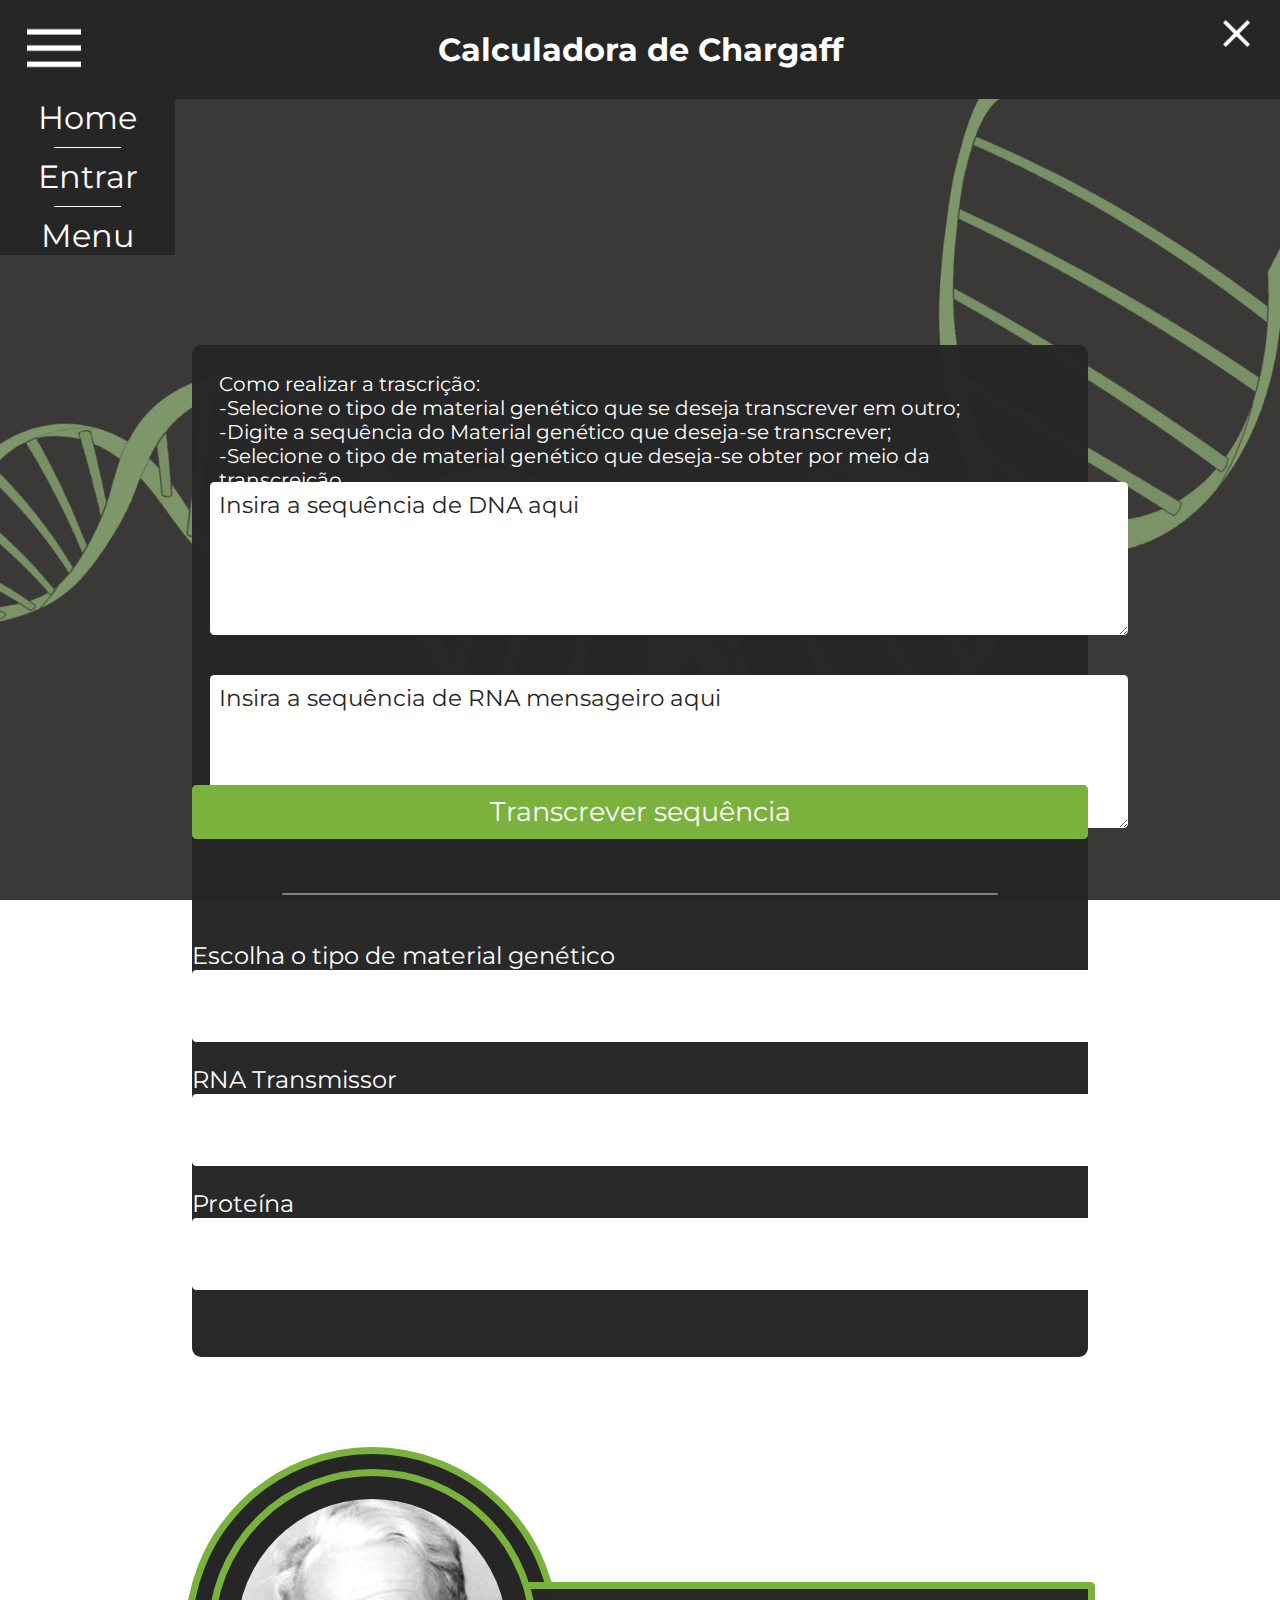
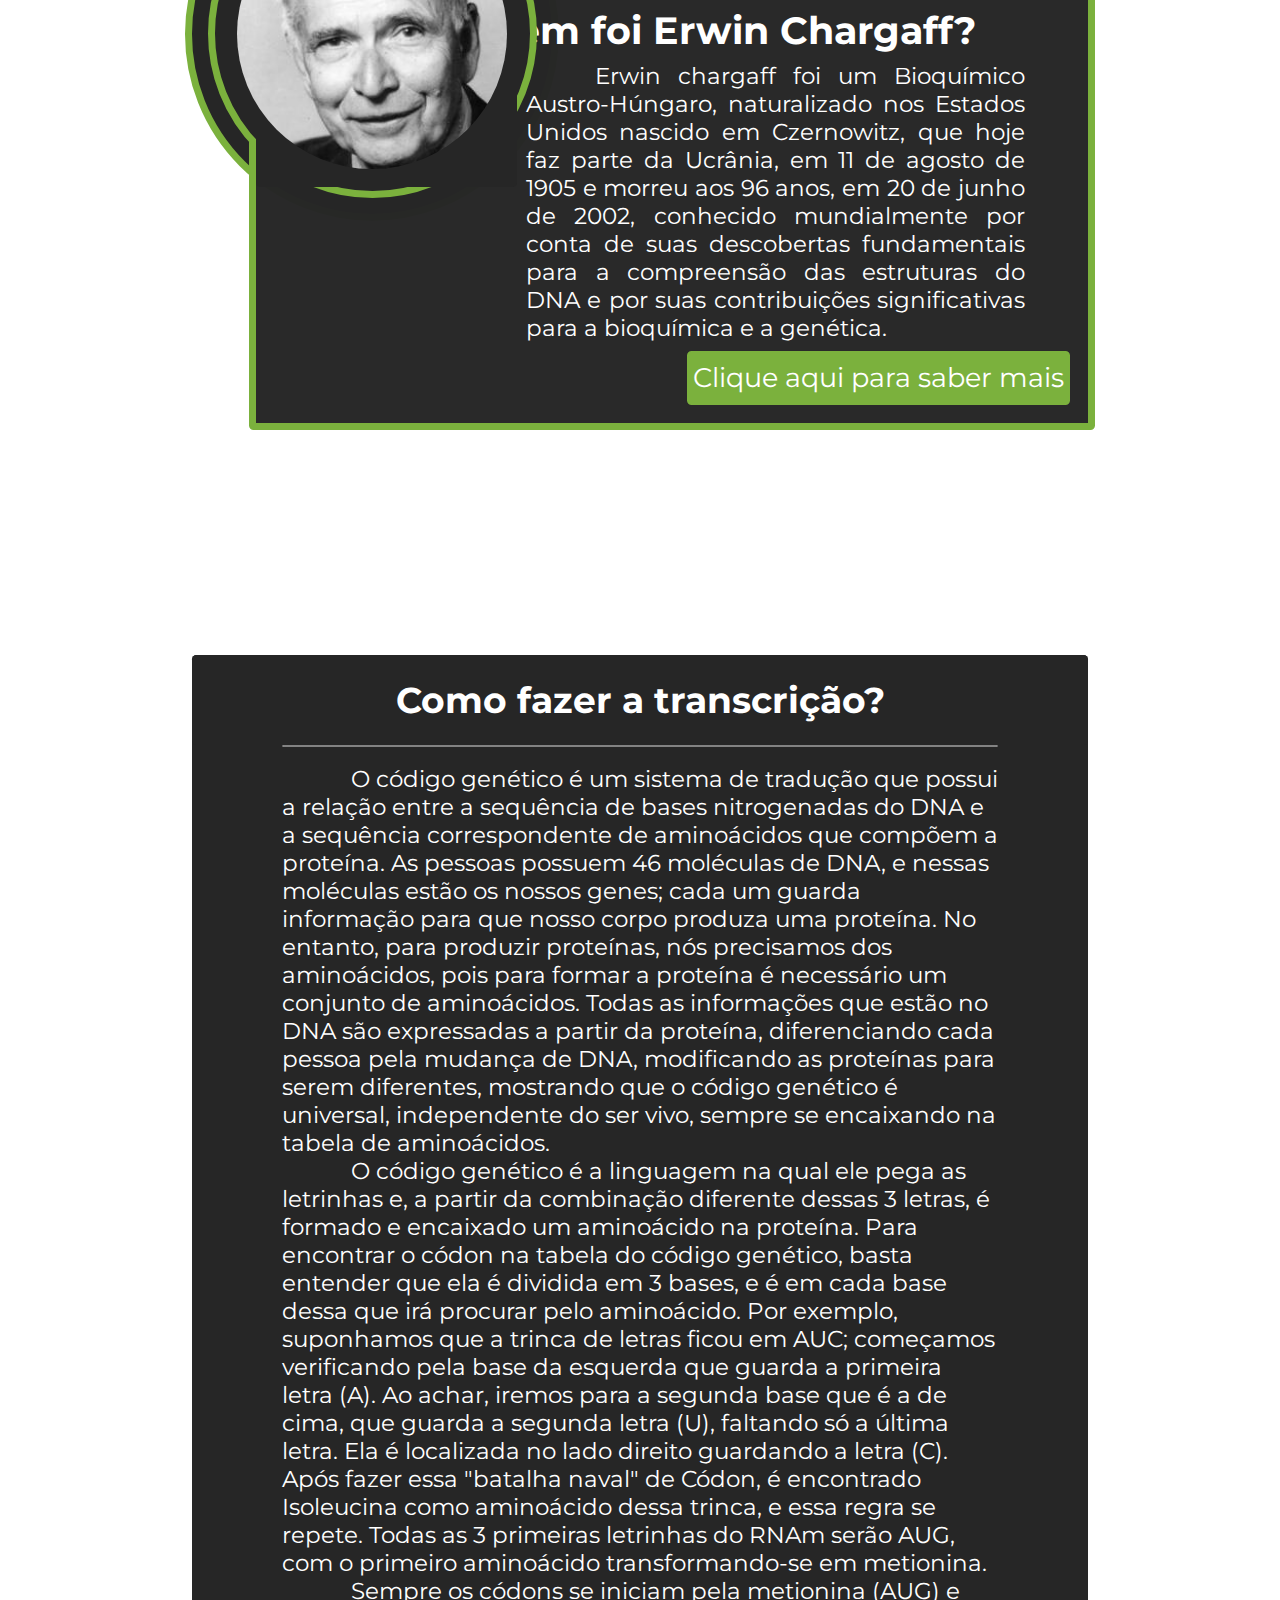
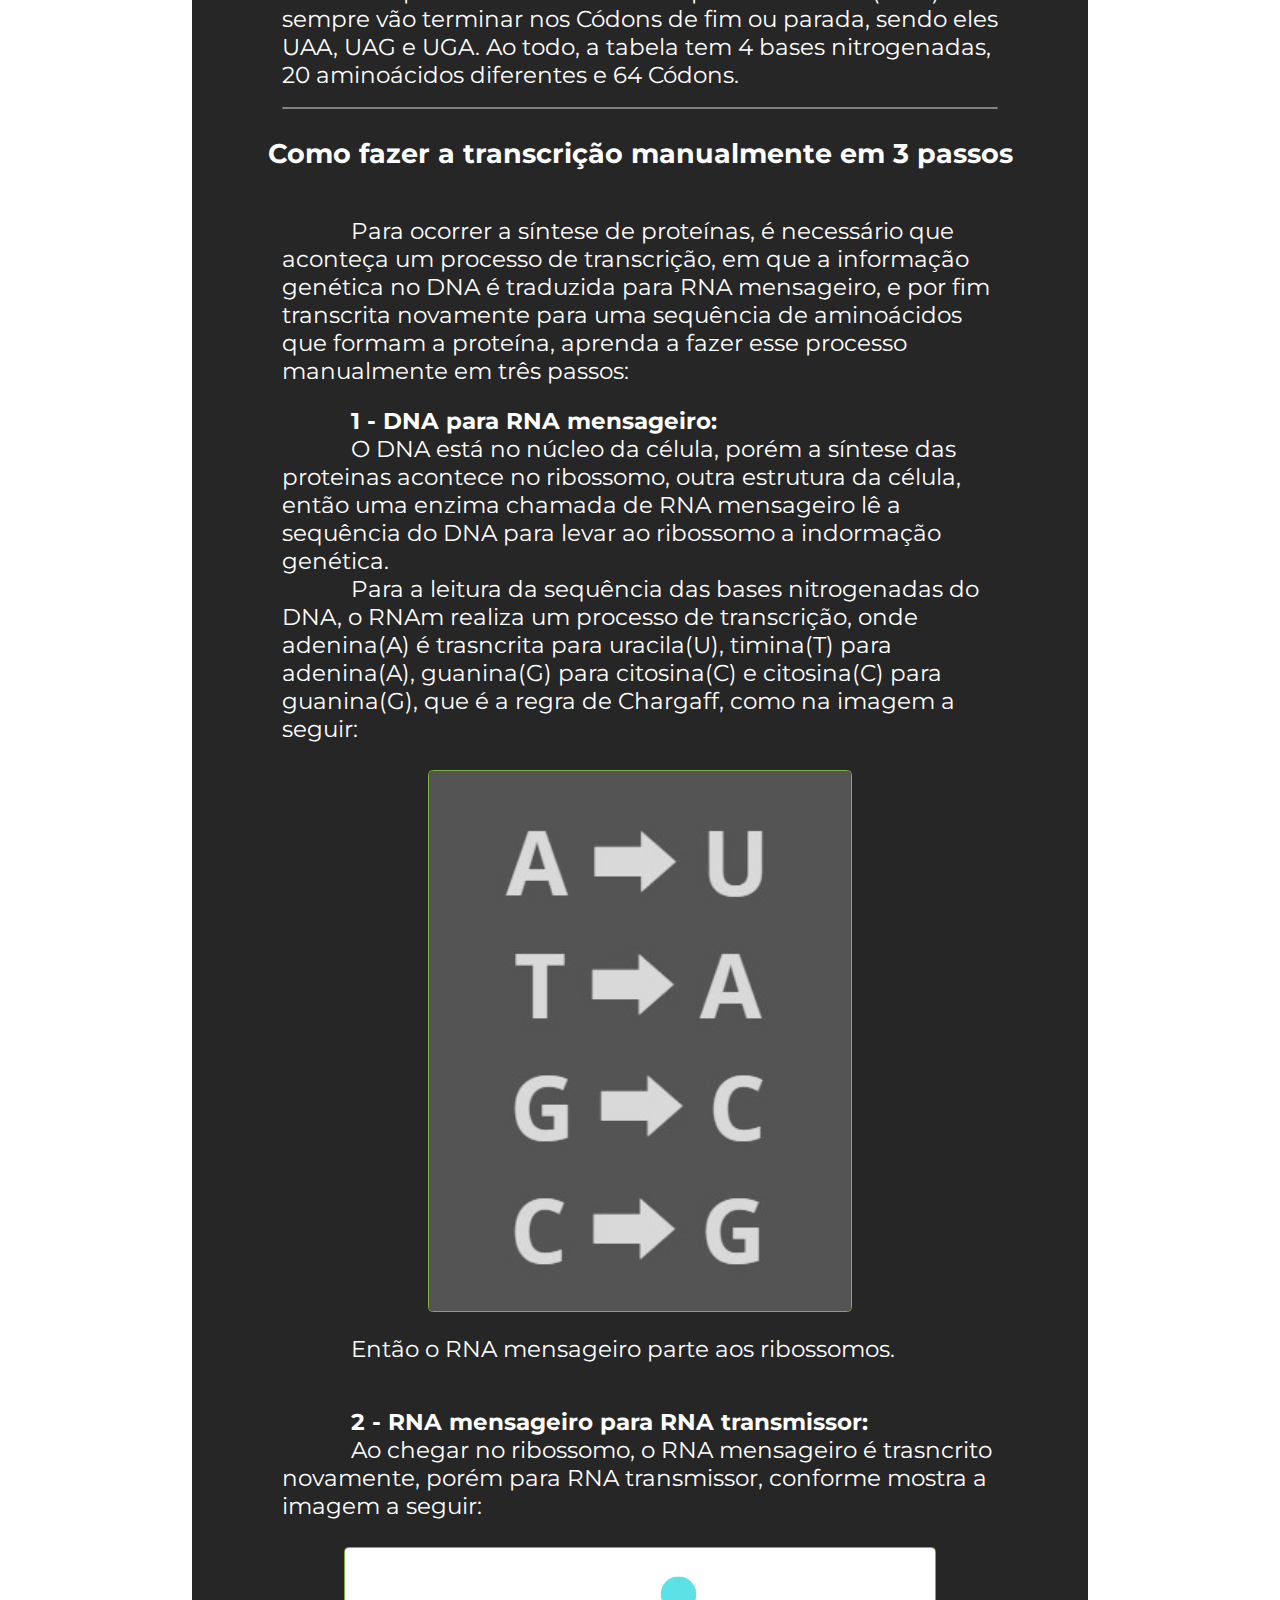
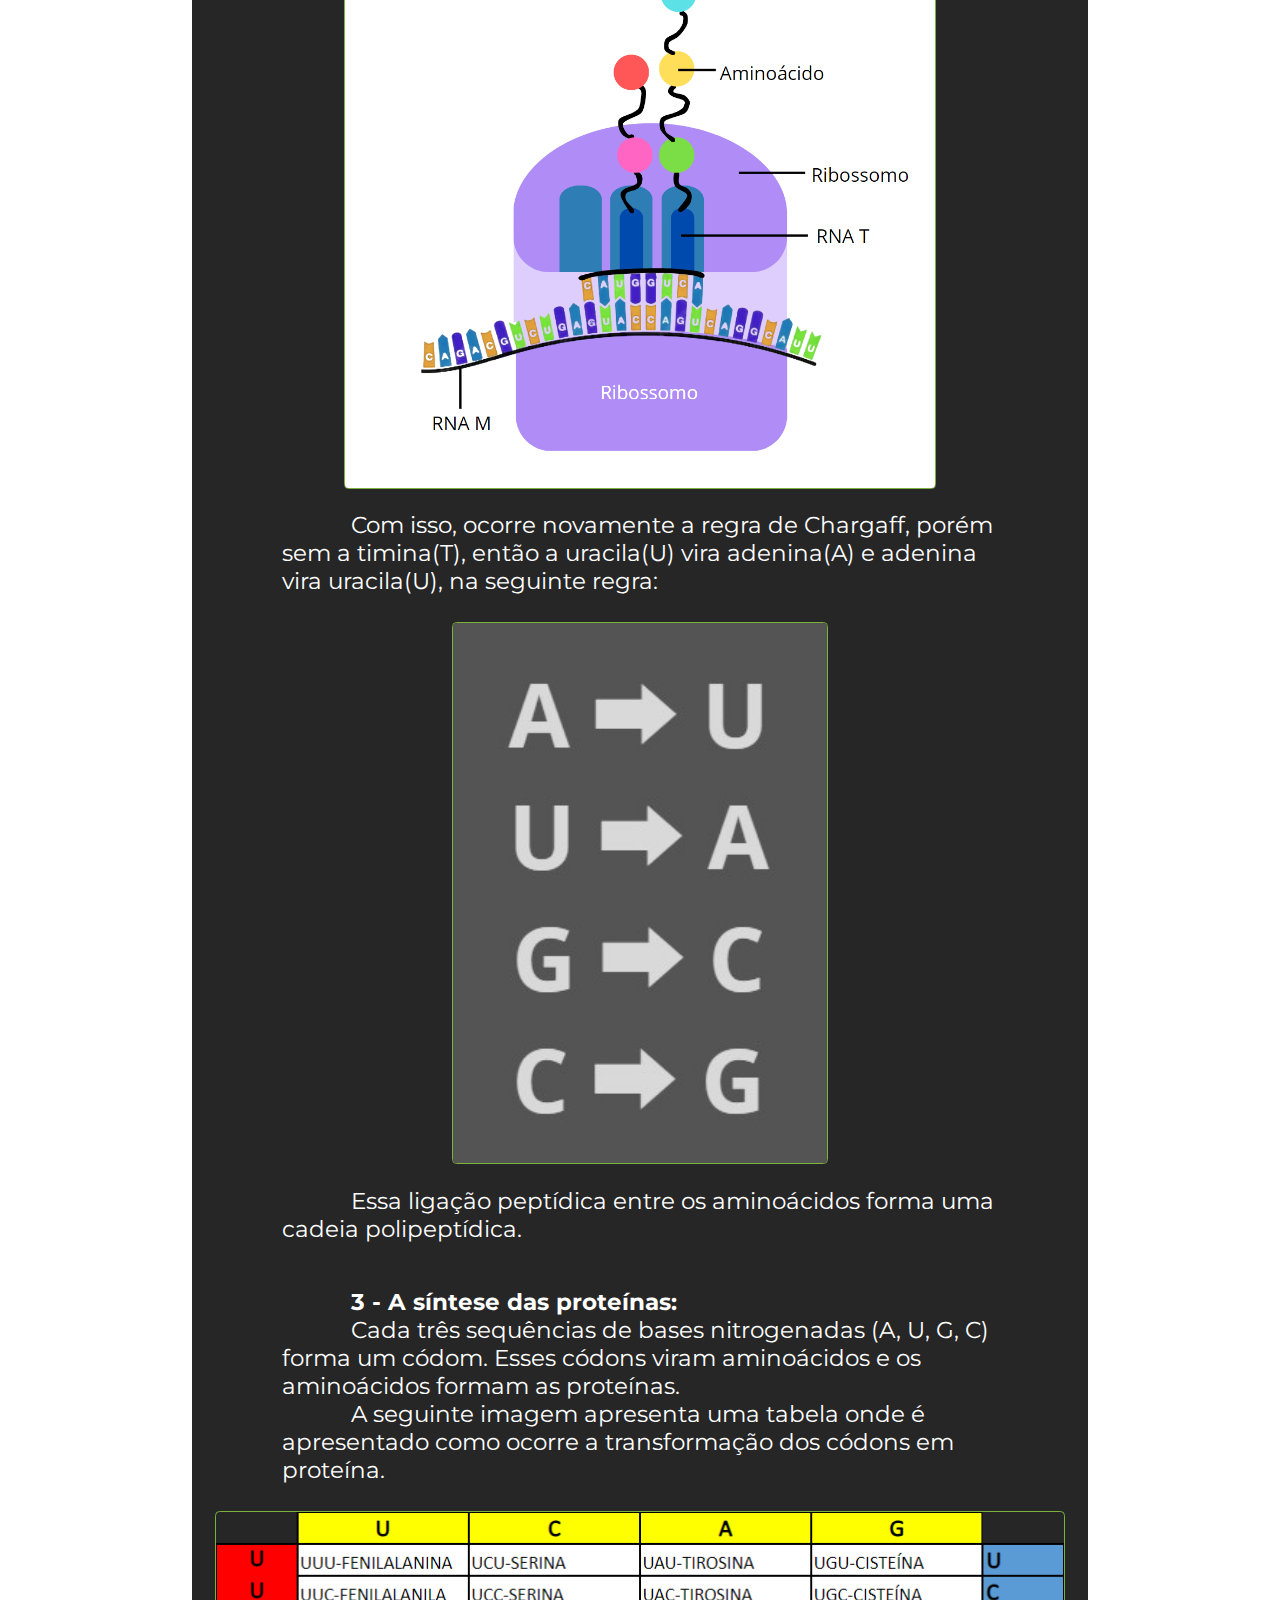
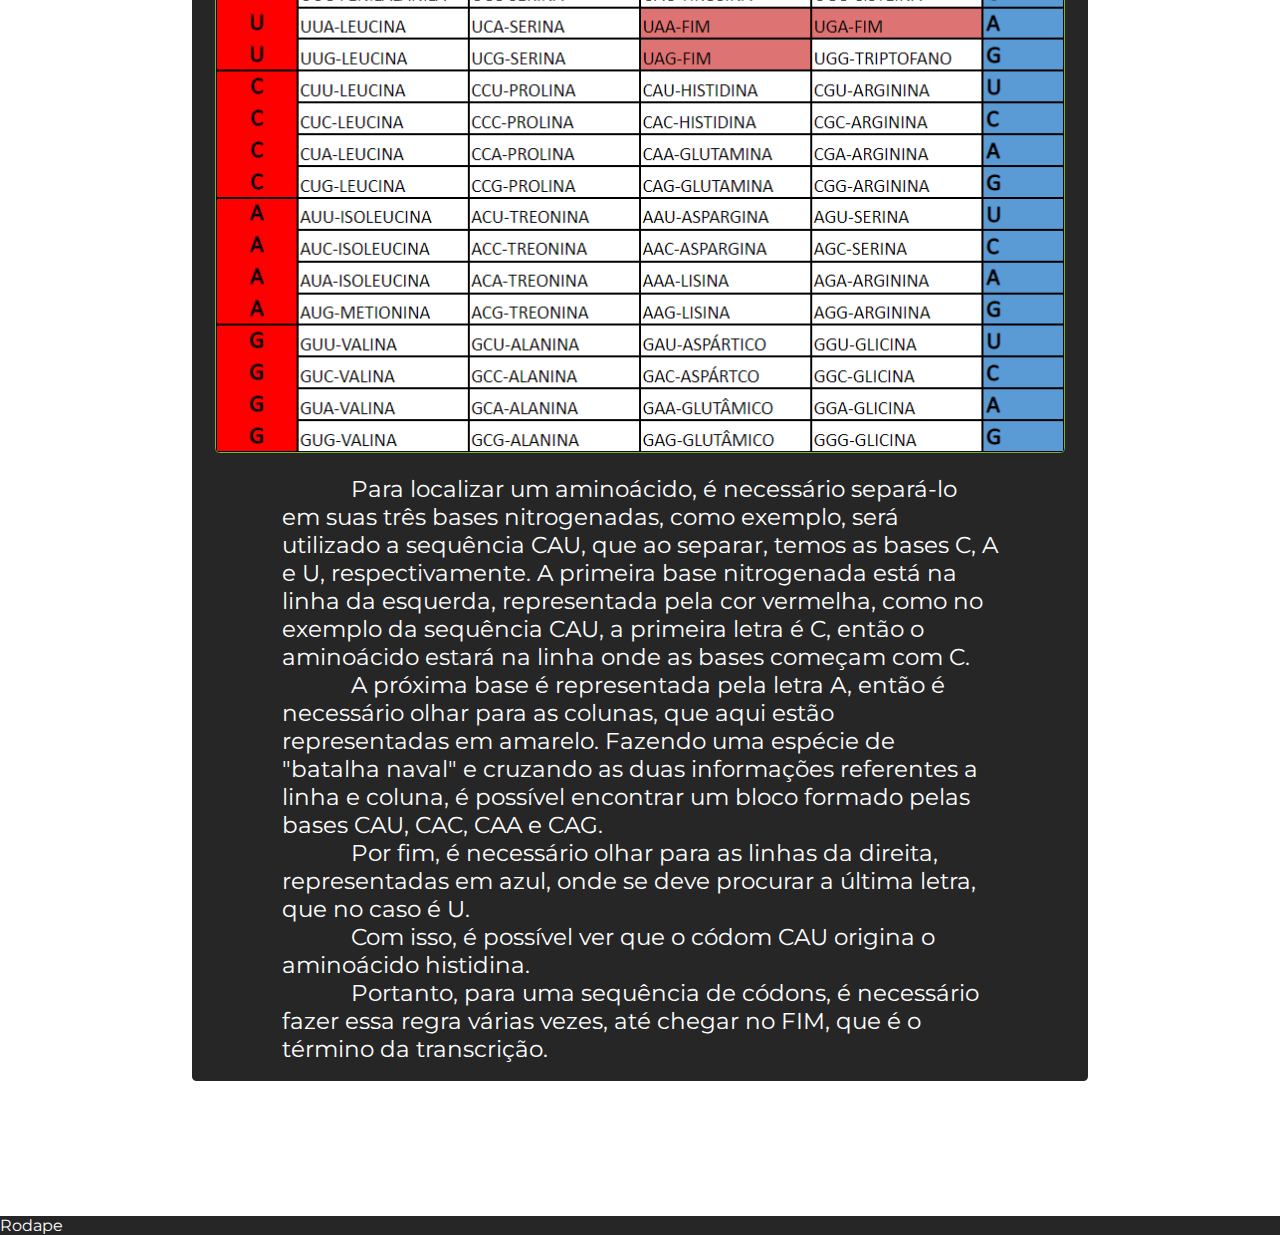
<file: index.html>
<!DOCTYPE html>
<html lang="en">

<head>
    <meta charset="UTF-8">
    <meta http-equiv="X-UA-Compatible" content="IE=edge">
    <meta name="viewport" content="width=, initial-scale=1.0">
    <meta name="author"
        content="Cauê Silveira Vaz de Lima, Miguel Sacardo Lalla Rosa, Brayan Júnior de Souza, Lorenna Nicole Alves Jacob, Ricardo Santanna Ferraço">
    <meta name="reply-to" content=" caue.lima9@etec.sp.gov.br">
    <meta name="description"
        content="Esse site realiza o processo de transcrição do material genético utilizando as regras estabelecidas pelo bioquímico Erwin Chargaff">
    <meta name="keywords"
        content="Dna, transcrição, Rna, Erwin Chargaff, material genético, bioquímica, genes, regra de Chargaff">
    <title>Calculadora de Chargaff</title>
    <!--Google fonts-->
    <link rel="preconnect" href="https://fonts.googleapis.com">
    <link rel="preconnect" href="https://fonts.gstatic.com" crossorigin>
    <link
        href="https://fonts.googleapis.com/css2?family=Montserrat:ital,wght@0,100;0,200;0,300;0,400;0,500;0,600;0,700;0,800;0,900;1,100;1,200;1,300;1,400;1,500;1,600;1,700;1,800;1,900&display=swap"
        rel="stylesheet">
    <!--Importação de css personalizado-->
    <link rel="stylesheet" href="./css/style.css">
    <link rel="stylesheet" href="tutorial.css">
    <!--Importação bootstrap-->
    <link href="https://cdn.jsdelivr.net/npm/bootstrap@5.3.1/dist/css/bootstrap.min.css" rel="stylesheet"
        integrity="sha384-4bw+/aepP/YC94hEpVNVgiZdgIC5+VKNBQNGCHeKRQN+PtmoHDEXuppvnDJzQIu9" crossorigin="anonymous">
    <script src="https://cdn.jsdelivr.net/npm/@popperjs/core@2.11.8/dist/umd/popper.min.js"
        integrity="sha384-I7E8VVD/ismYTF4hNIPjVp/Zjvgyol6VFvRkX/vR+Vc4jQkC+hVqc2pM8ODewa9r"
        crossorigin="anonymous"></script>
    <script src="https://cdn.jsdelivr.net/npm/bootstrap@5.3.1/dist/js/bootstrap.min.js"
        integrity="sha384-Rx+T1VzGupg4BHQYs2gCW9It+akI2MM/mndMCy36UVfodzcJcF0GGLxZIzObiEfa"
        crossorigin="anonymous"></script>
</head>

<body>
    <header id="cabecalho">
        <a class="menuicon botao-menu" data-bs-toggle="offcanvas" href="#offcanvasExample" role="button"
            aria-controls="offcanvasExample">
            <img class="imgmenu" src="./assets/menu.png" alt="">
        </a><!--Icone menu-->
        <div class="divtitulo">
            <h1 id="titulo" class="principal">
                Calculadora de Chargaff
            </h1>
        </div><!--Div titulo-->
        <!--Botão para menu lateral-->

    </header><!--cabecalho-->


    <!--Offcanva-->
    <div class="offcanvas offcanvas-start" style="background-color: #262626; width: 175px;" tabindex="-1"
        id="offcanvasExample" aria-labelledby="offcanvasExampleLabel">
        <div class="offcanvas-header">
            <button type="button" class="offcanvasclose" data-bs-dismiss="offcanvas" aria-label="Close"><img
                    src=".//assets/close.png" alt=""></button>
        </div><!--OFFCANVAS HEADER-->
        <div class="offcanvas-body" style="color: white;">
            <div id="lista-menu">
                <div class="menu-btn"><a class="menu-buttons" href="index.html">Home</a></div>
                <div class="menu-btn border-top"><a class="menu-buttons" href="pages/login.html">Entrar</a></div>
                <div class="menu-btn border-top "><a class="menu-buttons" href="pages/menu.html">Menu</a></div>
            </div><!--LISTA MENU-->
        </div><!--OFFCANVAS BODY-->

    </div><!--OFFCANVAS-->
    <div class="corpo">
        <article class="calculadora">

            <div class="descricao-calculadora">
                <p>Como realizar a trascrição: <br>
                    -Selecione o tipo de material genético que se deseja transcrever em outro; <br>
                    -Digite a sequência do Material genético que deseja-se transcrever; <br>
                    -Selecione o tipo de material genético que deseja-se obter por meio da transcreição. <br>
                </p>
            </div><!--DESCRIÇÃO CALCULADORA-->
            <div class="hr"></div> <!--LINHA PARA QUEBRA-->
            <!--LADO DE CIMA-->

            <div class="inputbox">
                <div class="input-codex">
                    <textarea name="input-dna" id="input-dna" class="input-dna" cols="10" value="digite a sequencia" 
                    rows="10" onclick="inputdna()">Insira a sequência de DNA aqui</textarea>
                    <textarea name="input-rna" id="input-rna" class="input-dna" cols="10" value="digite a sequencia" 
                    rows="10" onclick="inputrnam()">Insira a sequência de RNA mensageiro aqui</textarea>
                </div><!--Input-Codex-->
            </div><!--INPUT BOX-->



            <!--LADO DE BAIXO-->
            <div class="submit">

                <input type="submit" value="Transcrever sequência" class="buttonsubmit">

            </div>

            <script src="javascript/calcula.js"></script>


            <div class="hr"></div> <!--LINHA PARA QUEBRA-->



            <!--LADO DE BAIXO-->
            <div id="resultado">

                <p id="textmt">Escolha o tipo de material genético</p>
                <div class="resultadodna">
                    <textarea class="output-material" disabled></textarea>
                </div>

                <p> <a href="pages/rnat.html" class="materiaisg">RNA Transmissor</a></p>
                <div class="resultadodna">
                    <textarea class="output-material" disabled></textarea>
                </div>


                <p><a href="pages/proteina.html" class="materiaisg">Proteína</a></p>

                <div class="resultadodna">
                    <textarea class="output-material" disabled></textarea>
                </div>

            </div>

            <script src="./dom/botao.js"></script>

        </article>
    </div><!--CORPO-->
    <div class="corpo">
        <div class="corpomobile">

            <div class="espaco1">
                <div class="fotochargaff">
                    <div class="bola-chargaff"> <img src="assets/foto_chargaff.png" alt="Erwin chargaff" id="erwin">

                    </div>
                </div><!--FOTO CHARGAFF-->
            </div><!--ESPAÇO 1-->
            <div class="chargaff">
                <div class="quadrado">
                </div>
                <div class="titleerwin">
                    <h3>Quem foi Erwin Chargaff?</h3>
                </div><!--Title Erwin-->
                <div class="textcima" align="justify">
                    <p>&emsp;&emsp;&emsp;Erwin chargaff foi um Bioquímico Austro-Húngaro, naturalizado nos Estados
                        Unidos nascido em Czernowitz, que hoje faz parte da Ucrânia, em 11 de agosto de 1905 e morreu
                        aos 96 anos, em 20 de junho de 2002, conhecido mundialmente por conta de suas descobertas
                        fundamentais para a compreensão das estruturas do DNA e por suas contribuições significativas
                        para a bioquímica e a genética. </p>
                </div><!--TEXTO CIMA-->
                <div class="textbaixo" align="justify">
                </div><!--TEXTO CIMA-->
                <a href="pages/erwin.html"><button class="erwinbtn" id="erwinbtn">Clique aqui para saber
                        mais</button></a>
            </div><!--CHARGAFF-->
        </div><!--CORPO MOBILE-->
    </div><!--CORPO-->

    <div class="corpo">
        <div class="guia">
            <header class="titleguia">
                <h3 class="titlecomo">Como fazer a transcrição?</h3>
            </header>
            <div class="hr"></div>
            <div class="corpoguia">
                <p class="textguia">&emsp;&emsp;&emsp;O código genético é um sistema de tradução que possui a relação entre a sequência de bases nitrogenadas do DNA e a sequência correspondente de aminoácidos que compõem a proteína. As pessoas possuem 46 moléculas de DNA, e nessas moléculas estão os nossos genes; cada um guarda informação para que nosso corpo produza uma proteína. No entanto, para produzir proteínas, nós precisamos dos aminoácidos, pois para formar a proteína é necessário um conjunto de aminoácidos. Todas as informações que estão no DNA são expressadas a partir da proteína, diferenciando cada pessoa pela mudança de DNA, modificando as proteínas para serem diferentes, mostrando que o código genético é universal, independente do ser vivo, sempre se encaixando na tabela de aminoácidos.</p>
                <p class="textguia">&emsp;&emsp;&emsp;O código genético é a linguagem na qual ele pega as letrinhas e, a partir da combinação diferente dessas 3 letras, é formado e encaixado um aminoácido na proteína. Para encontrar o códon na tabela do código genético, basta entender que ela é dividida em 3 bases, e é em cada base dessa que irá procurar pelo aminoácido. Por exemplo, suponhamos que a trinca de letras ficou em AUC; começamos verificando pela base da esquerda que guarda a primeira letra (A). Ao achar, iremos para a segunda base que é a de cima, que guarda a segunda letra (U), faltando só a última letra. Ela é localizada no lado direito guardando a letra (C). Após fazer essa "batalha naval" de Códon, é encontrado Isoleucina como aminoácido dessa trinca, e essa regra se repete. Todas as 3 primeiras letrinhas do RNAm serão AUG, com o primeiro aminoácido transformando-se em metionina.</p>
                <p class="textguia">&emsp;&emsp;&emsp;Sempre os códons se iniciam pela metionina (AUG) e sempre vão terminar nos Códons de fim ou parada, sendo eles UAA, UAG e UGA. Ao todo, a tabela tem 4 bases nitrogenadas, 20 aminoácidos diferentes e 64 Códons.</p>
            </div>
            <div class="hr"></div>

            <div class="titleguia">
                <h3 class="titlecomo2">Como fazer a transcrição manualmente em 3 passos</h3>
            </div>
            <div class="corpoguia">
                <p class="textguia">&emsp;&emsp;&emsp;Para ocorrer a síntese de proteínas, é necessário que aconteça um processo de transcrição, em que a informação genética no DNA é traduzida para RNA mensageiro, e por fim transcrita novamente para uma sequência de aminoácidos que formam a proteína, aprenda a fazer esse processo manualmente em três passos:</p>
                <div class="br"></div>
                <p class="textguia" >&emsp;&emsp;&emsp;<b>1 - DNA para RNA mensageiro:</b></p>
                <p class="textguia">&emsp;&emsp;&emsp;O DNA está no núcleo da célula, porém a síntese das proteinas acontece no ribossomo, outra estrutura da célula, então uma enzima chamada de RNA mensageiro lê a sequência do DNA para levar ao ribossomo a indormação genética.</p>
                <p class="textguia">&emsp;&emsp;&emsp;Para a leitura da sequência das bases nitrogenadas do DNA, o RNAm realiza um processo de transcrição, onde adenina(A) é trasncrita para uracila(U), timina(T) para adenina(A), guanina(G) para citosina(C) e citosina(C) para guanina(G), que é a regra de Chargaff, como na imagem a seguir:</p>
                <div class="fotos">
                    <img src="assets/a-t-c-g.jpg" alt="a t c g">   
                </div>
                <div class="br"></div>
                <p class="textguia">&emsp;&emsp;&emsp;Então o RNA mensageiro parte aos ribossomos.</p>
                <div class="br"></div>
                <div class="br"></div>
                <p class="textguia" >&emsp;&emsp;&emsp;<b>2 - RNA mensageiro para RNA transmissor:</b></p>
                <p class="textguia">&emsp;&emsp;&emsp;Ao chegar no ribossomo, o RNA mensageiro é trasncrito novamente, porém para RNA transmissor, conforme mostra a imagem a seguir: </p>
                <div class="fotos">
                    <img src="assets/ribossomo.png" alt="ribossomo">   
                </div>
                <div class="br"></div>
                <p class="textguia">&emsp;&emsp;&emsp;Com isso, ocorre novamente a regra de Chargaff, porém sem a timina(T), então a uracila(U) vira adenina(A) e adenina vira uracila(U), na seguinte regra:</p>
                <div class="fotos">
                    <img src="assets/a-u-u-a.jpg" alt="a u u a">   
                </div>
                <div class="br"></div>
                <p class="textguia">&emsp;&emsp;&emsp;Essa ligação peptídica entre os aminoácidos forma uma cadeia polipeptídica.</p>
                <div class="br"></div>
                <div class="br"></div>
                <p class="textguia" >&emsp;&emsp;&emsp;<b>3 - A síntese das proteínas:</b></p>
                <p class="textguia">&emsp;&emsp;&emsp;Cada três sequências de bases nitrogenadas (A, U, G, C) forma um códom. Esses códons viram aminoácidos e os aminoácidos formam as proteínas.</p>
                <p class="textguia">&emsp;&emsp;&emsp;A seguinte imagem apresenta uma tabela onde é apresentado como ocorre a transformação dos códons em proteína.</p>
                
                <div class="fotos">
                    <img src="assets/tabela.png" alt="tabela">   
                </div>
                <div class="br"></div>
                <p class="textguia">&emsp;&emsp;&emsp;Para localizar um aminoácido, é necessário separá-lo em suas três bases nitrogenadas, como exemplo, será utilizado a sequência CAU, que ao separar, temos as bases C, A e U, respectivamente. A primeira base nitrogenada está na linha da esquerda, representada pela cor vermelha, como no exemplo da sequência CAU, a primeira letra é C, então o aminoácido estará na linha onde as bases começam com C. </p>
                <p class="textguia">&emsp;&emsp;&emsp;A próxima base é representada pela letra A, então é necessário olhar para as colunas, que aqui estão representadas em amarelo. Fazendo uma espécie de "batalha naval" e cruzando as duas informações referentes a linha e coluna, é possível encontrar um bloco formado pelas bases CAU, CAC, CAA e CAG.</p>
                <p class="textguia">&emsp;&emsp;&emsp;Por fim, é necessário olhar para as linhas da direita, representadas em azul, onde se deve procurar a última letra, que no caso é U.</p>
                <p class="textguia">&emsp;&emsp;&emsp;Com isso, é possível ver que o códom CAU origina o aminoácido histidina.</p>
                <p class="textguia">&emsp;&emsp;&emsp;Portanto, para uma sequência de códons, é necessário fazer essa regra várias vezes, até chegar no FIM, que é o término da transcrição.</p>
            </div>
        </div><!--Guia-->
    </div><!--Corpo-->
    <footer class="rodape" style="background-color: #262626;">
        Rodape
    </footer>
</body>

</html>
</file>
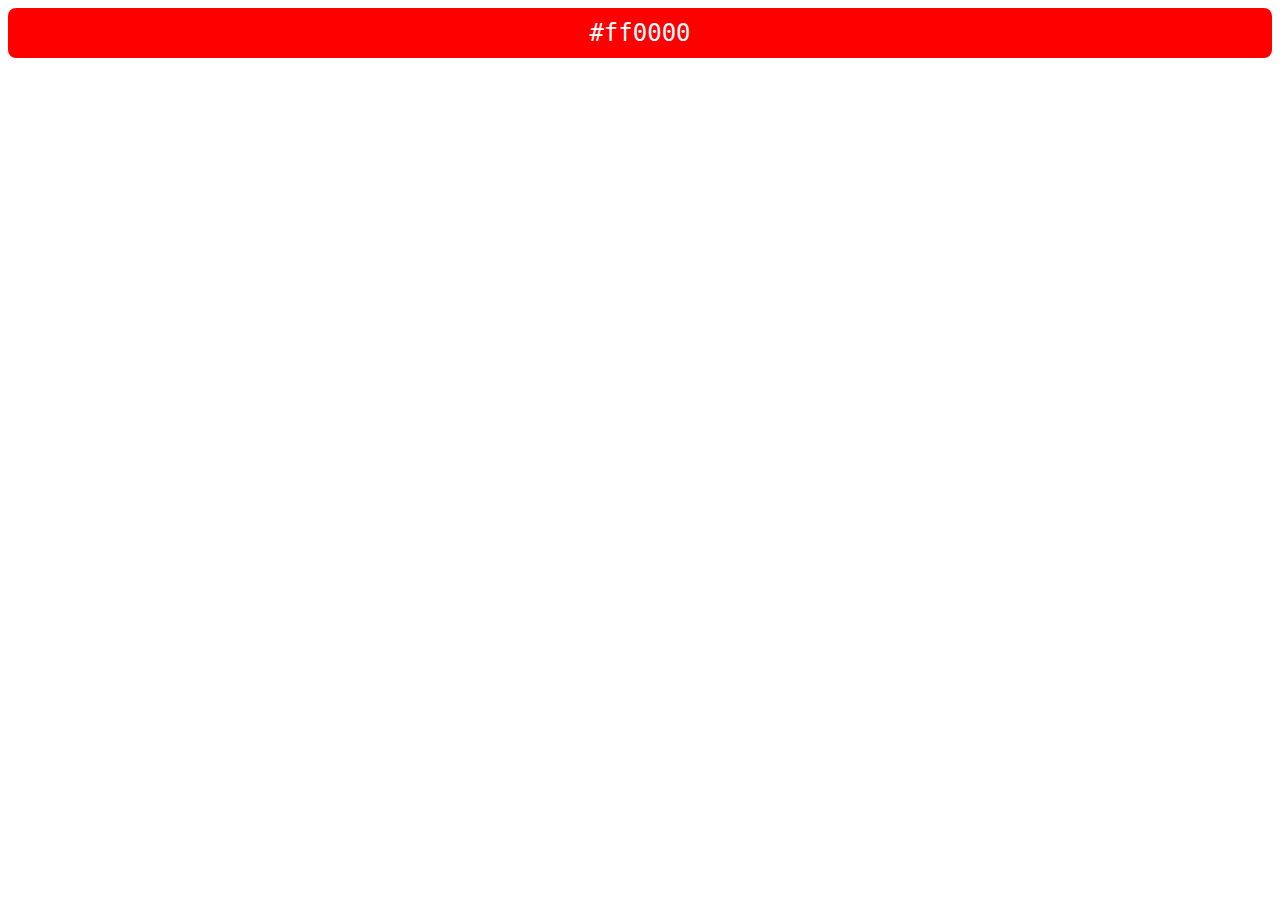
<file: teste.html>
<!DOCTYPE html>
<html lang="en">
<head>
    <meta charset="UTF-8">
    <meta name="viewport" content="width=device-width, initial-scale=1.0">
    <title>Custom Color Picker</title>
    <style>
        .color-display {
            display: flex;
            align-items: center;
            justify-content: center;
            background-color: #ff0000;
            color: #fff;
            width: 100%;
            height: 50px;
            border-radius: 8px;
            font-family: monospace;
            font-size: 1.5rem;
            border: none;
            cursor: pointer;
            position: relative;
        }

        #colorPicker {
            opacity: 0;
            position: absolute;
            top: 0;
            left: 0;
            width: 100%;
            height: 100%;
            cursor: pointer;
        }
    </style>
</head>
<body>

    <div class="color-display" id="colorDisplay">
        <span id="hexValue">#ff0000</span>
        <input type="color" id="colorPicker">
    </div>

    <script>
        const colorPicker = document.getElementById('colorPicker');
        const colorDisplay = document.getElementById('colorDisplay');
        const hexValue = document.getElementById('hexValue');

        // Função para verificar se a cor é escura ou clara
        function isDarkColor(hex) {
            // Remover o "#" do início se existir
            hex = hex.replace('#', '');

            // Converter a cor hex em valores RGB
            const r = parseInt(hex.substring(0, 2), 16);
            const g = parseInt(hex.substring(2, 4), 16);
            const b = parseInt(hex.substring(4, 6), 16);

            // Calcular o brilho da cor (perceptual luminance formula)
            const brightness = (r * 299 + g * 587 + b * 114) / 1000;

            // Retorna true se o brilho for menor que 128 (cor escura)
            return brightness < 128;
        }

        // Evento para quando o usuário escolhe uma cor
        colorPicker.addEventListener('input', function() {
            const color = this.value;
            colorDisplay.style.backgroundColor = color;
            hexValue.textContent = color;

            // Verificar se a cor é escura ou clara
            if (isDarkColor(color)) {
                hexValue.style.color = '#fff';  // Texto branco para cores escuras
            } else {
                hexValue.style.color = '#000';  // Texto preto para cores claras
            }
        });
    </script>

</body>
</html>
</file>
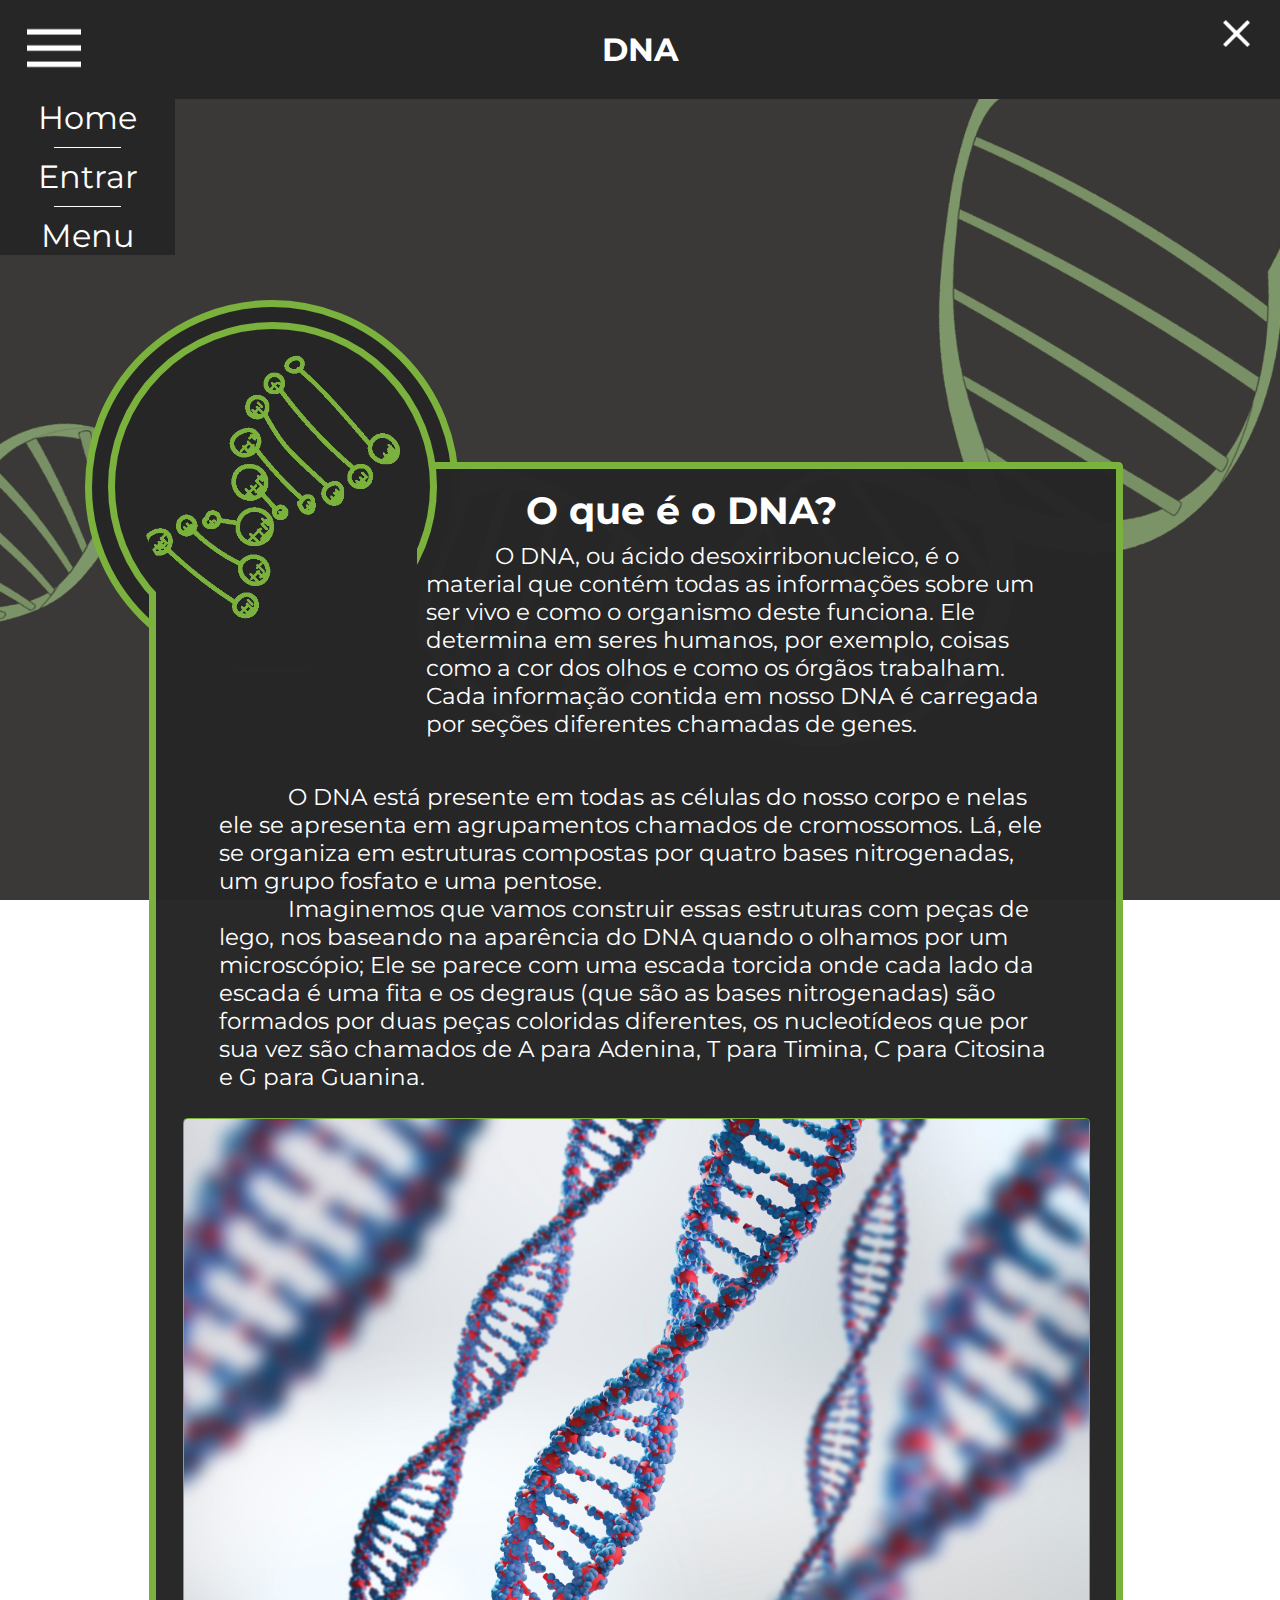
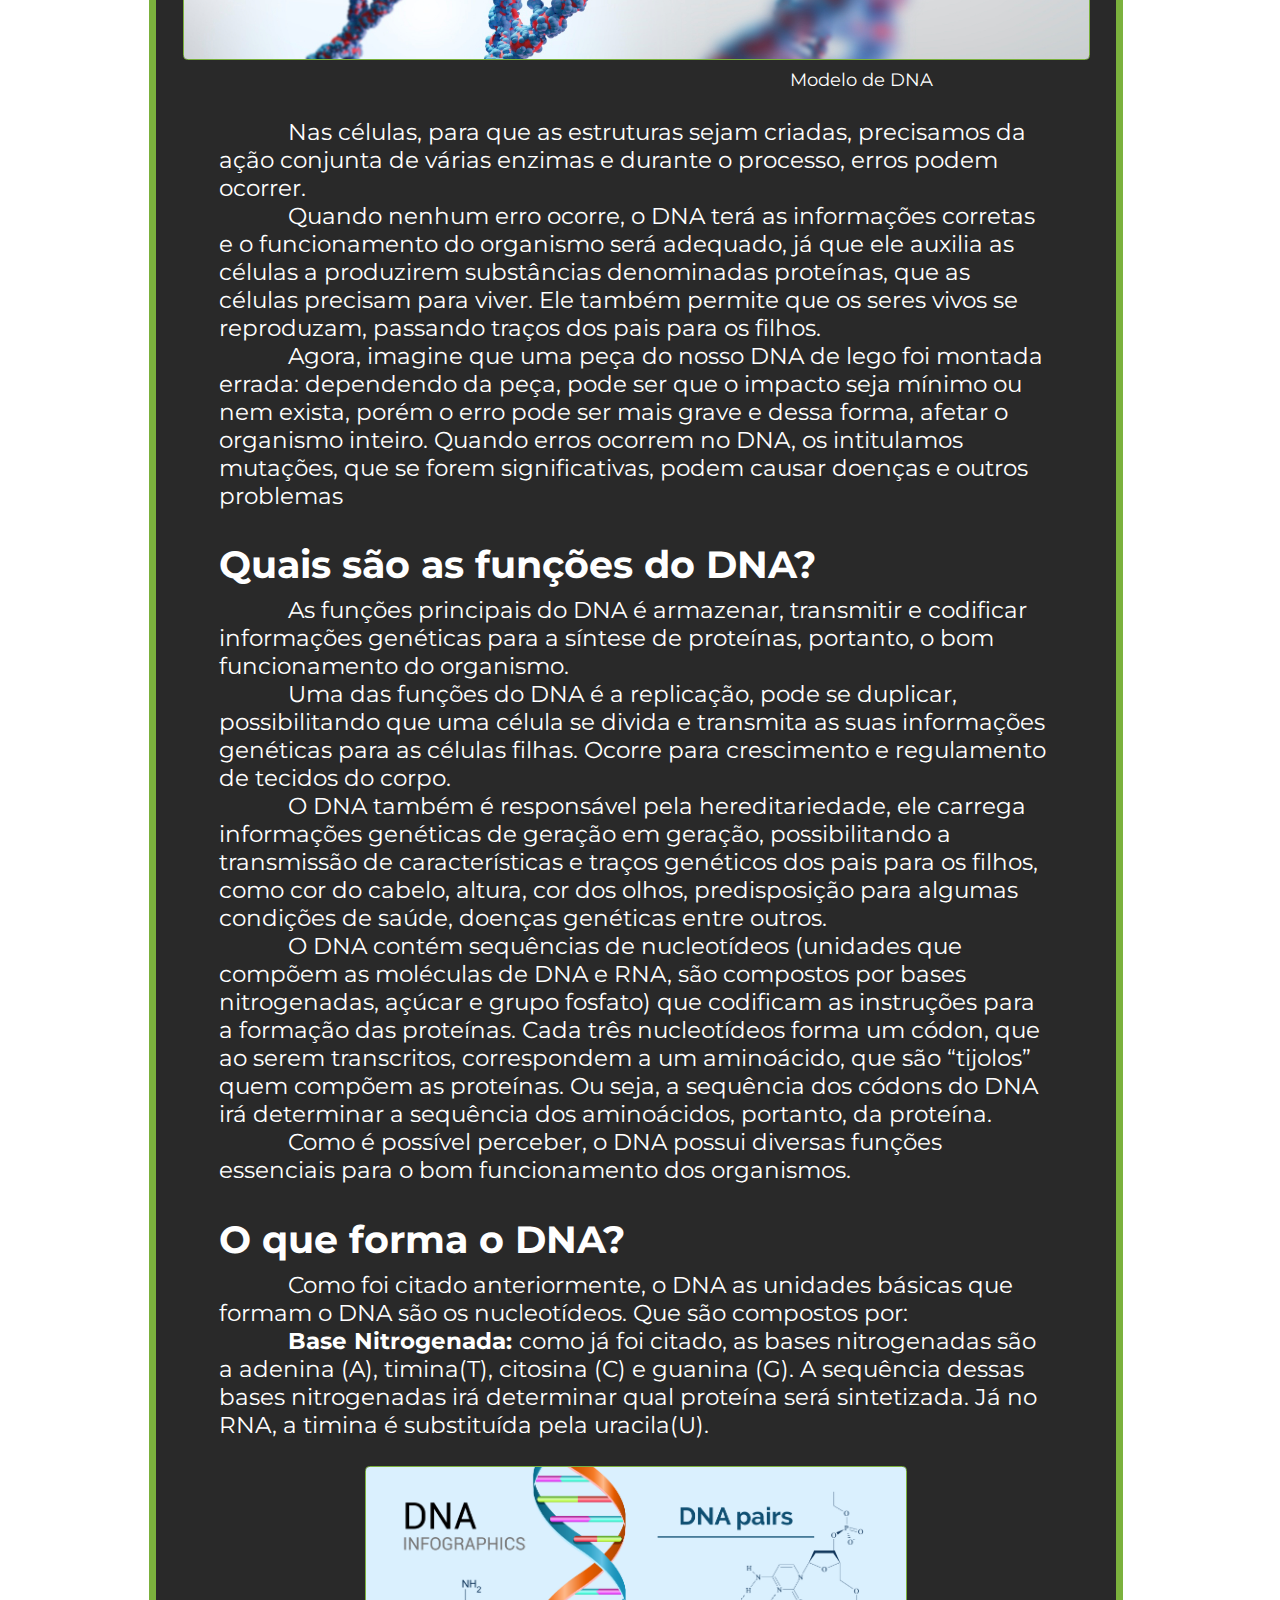
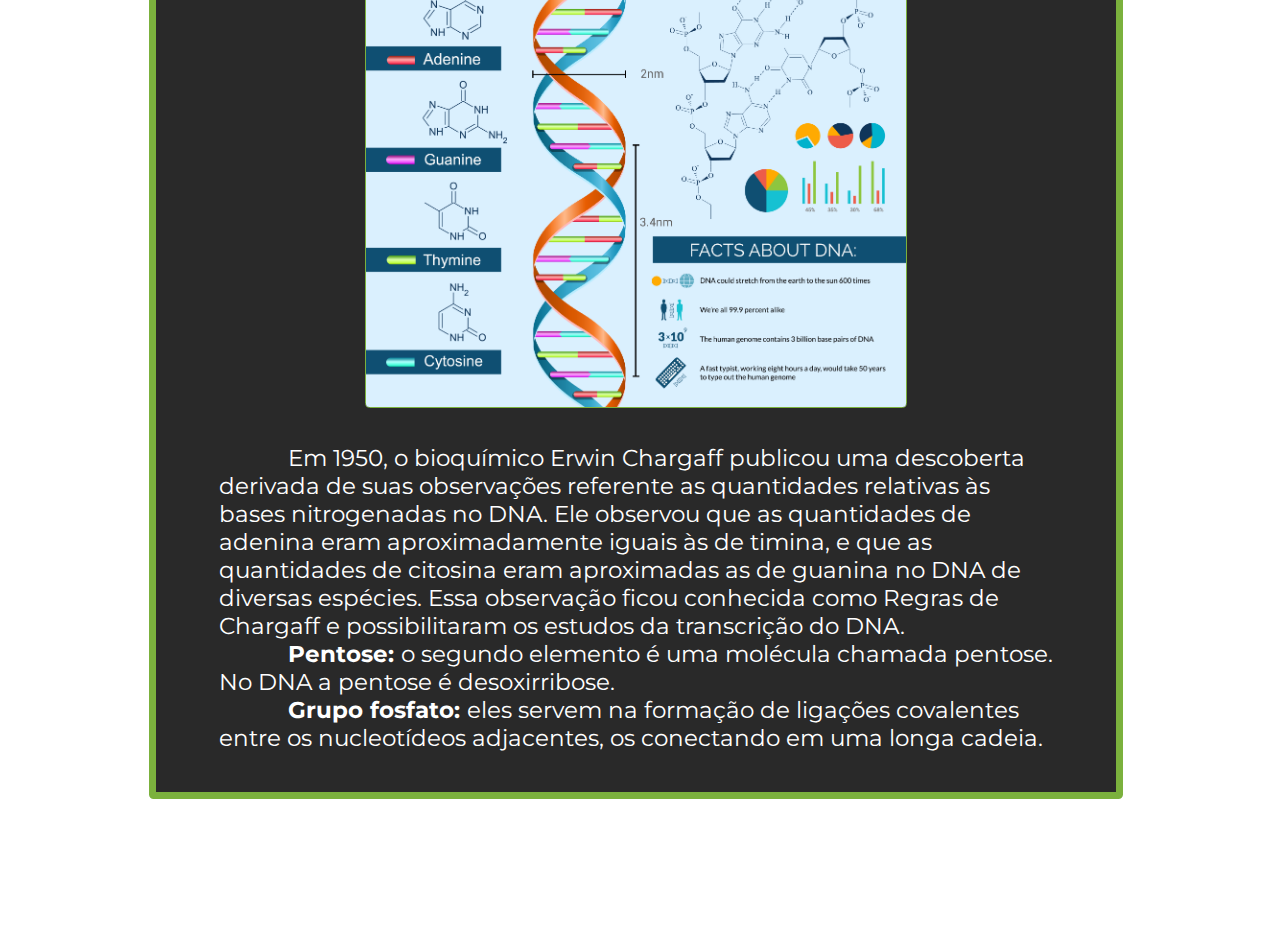
<file: pages/dna.html>
<!DOCTYPE html>
<html lang="en">
<head>
    <meta charset="UTF-8">
    <meta name="viewport" content="width=device-width, initial-scale=1.0">
    <title>DNA</title>
    <!--Google fonts-->
    <link rel="preconnect" href="https://fonts.googleapis.com">
    <link rel="preconnect" href="https://fonts.gstatic.com" crossorigin>
    <link href="https://fonts.googleapis.com/css2?family=Montserrat:ital,wght@0,100;0,200;0,300;0,400;0,500;0,600;0,700;0,800;0,900;1,100;1,200;1,300;1,400;1,500;1,600;1,700;1,800;1,900&display=swap" rel="stylesheet">
    <!--Importação de css personalizado-->
    <link rel="stylesheet" href="../css/style.css">
    <!--Importação bootstrap-->
    <link href="https://cdn.jsdelivr.net/npm/bootstrap@5.3.1/dist/css/bootstrap.min.css" rel="stylesheet" integrity="sha384-4bw+/aepP/YC94hEpVNVgiZdgIC5+VKNBQNGCHeKRQN+PtmoHDEXuppvnDJzQIu9" crossorigin="anonymous">
    <script src="https://cdn.jsdelivr.net/npm/@popperjs/core@2.11.8/dist/umd/popper.min.js" integrity="sha384-I7E8VVD/ismYTF4hNIPjVp/Zjvgyol6VFvRkX/vR+Vc4jQkC+hVqc2pM8ODewa9r" crossorigin="anonymous"></script>
    <script src="https://cdn.jsdelivr.net/npm/bootstrap@5.3.1/dist/js/bootstrap.min.js" integrity="sha384-Rx+T1VzGupg4BHQYs2gCW9It+akI2MM/mndMCy36UVfodzcJcF0GGLxZIzObiEfa" crossorigin="anonymous"></script>

    <style>
        .corpo{
            margin-left: -8vh;
        }
    </style>
</head>
<body>
    <header id="cabecalho">
        <a class="menuicon botao-menu" data-bs-toggle="offcanvas" href="#offcanvasExample" role="button" aria-controls="offcanvasExample">
            <img class="imgmenu" src="../assets/menu.png" alt="">
        </a><!--Icone menu-->
        <div class="divtitulo">
            <h1 id="titulo" class="principal">
                    DNA

            </h1>
        </div><!--Div titulo-->
    </header><!--cabecalho-->
      <!--Offcanva-->
      <div class="offcanvas offcanvas-start" style="background-color: #262626; width: 175px;" tabindex="-1" id="offcanvasExample" aria-labelledby="offcanvasExampleLabel">  
        <div class="offcanvas-header">
              <button type="button" class="offcanvasclose" data-bs-dismiss="offcanvas" aria-label="Close"><img src="../assets/close.png" alt=""></button>
            </div><!--OFFCANVAS HEADER-->
            <div class="offcanvas-body" style="color: white;">
            <div id="lista-menu">
                <div class="menu-btn"><a class="menu-buttons" href="../index.html">Home</a></div>
                <div class="menu-btn border-top"><a class="menu-buttons" href="login.html">Entrar</a></div>
                <div class="menu-btn border-top "><a class="menu-buttons" href="">Menu</a></div>
            </div><!--LISTA MENU-->
        </div><!--OFFCANVAS BODY-->
        
    </div><!--OFFCANVAS-->

        <div class="corpo" style="margin-top: 10vh;">
            <div class="corpomobile">
                
                <div class="espaco1">
                    <div class="fotochargaff">
                        <div class="bola-chargaff">  <img src="../assets/faixa-de-dna (1).png" alt="Erwin chargaff" id="erwin">
                        
                    </div>
                    </div><!--FOTO CHARGAFF-->
                </div><!--ESPAÇO 1-->
                <div class="chargaff biografiacgf">
                    <div class="quadrado">
                    </div>
                    <div class="titleerwin" style="font-size: 5.5vh;">
                      <h3>O que é o DNA?</h3>  
                    </div><!--Title Erwin-->
                    <div class="textcima" >
                        <p>&emsp;&emsp;&emsp;O DNA, ou ácido desoxirribonucleico, é o material que contém todas as informações sobre um ser vivo e como o organismo deste funciona. Ele determina em seres humanos, por exemplo, coisas como a cor dos olhos e como os órgãos trabalham. Cada informação contida em nosso DNA é carregada por seções diferentes chamadas de genes.</p>
                        </div><!--TEXTO CIMA-->
                        <div class="br"></div>
                        <div class="textbaixo">
                            
                        <div class="br"></div>
                            <p class="my-2">&emsp;&emsp;&emsp;O DNA está presente em todas as células do nosso corpo e nelas ele se apresenta em agrupamentos chamados de cromossomos. Lá, ele se organiza em estruturas compostas por quatro bases nitrogenadas, um grupo fosfato e uma pentose. </p>
                            <p class="my-2">&emsp;&emsp;&emsp;Imaginemos que vamos construir essas estruturas com peças de lego, nos baseando na aparência do DNA quando o olhamos por um microscópio; Ele se parece com uma escada torcida onde cada lado da escada é uma fita e os degraus (que são as bases nitrogenadas) são formados por duas peças coloridas diferentes, os nucleotídeos que por sua vez são chamados de A para Adenina, T para Timina, C para Citosina e G para Guanina.  </p>
                            <div class="fotos">
                                <img src="../assets/duplahelice.jpg" alt="Imagem DNA hupla hélice">   
                               </div>
                               <div class="descricao-img">
                                <p> Modelo de DNA</p>
                                </div>
                            <p class="my-2">&emsp;&emsp;&emsp;Nas células, para que as estruturas sejam criadas, precisamos da ação conjunta de várias enzimas e durante o processo, erros podem ocorrer. </p>
                            <p class="my-2">&emsp;&emsp;&emsp;Quando nenhum erro ocorre, o DNA terá as informações corretas e o funcionamento do organismo será adequado, já que ele auxilia as células a produzirem substâncias denominadas proteínas, que as células precisam para viver. Ele também permite que os seres vivos se reproduzam, passando traços dos pais para os filhos.</p>
                            <p class="my-2">&emsp;&emsp;&emsp;Agora, imagine que uma peça do nosso DNA de lego foi montada errada: dependendo da peça, pode ser que o impacto seja mínimo ou nem exista, porém o erro pode ser mais grave e dessa forma, afetar o organismo inteiro. Quando erros ocorrem no DNA, os intitulamos mutações, que se forem significativas, podem causar doenças e outros problemas</p>
                            
                            
                        
                            <div class="br"></div>
                            <h3 class="h3biografia">Quais são as funções do DNA?</h3>
                            <p>&emsp;&emsp;&emsp;As funções principais do DNA é armazenar, transmitir e codificar informações genéticas para a síntese de proteínas, portanto, o bom funcionamento do organismo.</p>
                            <p>&emsp;&emsp;&emsp;Uma das funções do DNA é a replicação, pode se duplicar, possibilitando que uma célula se divida e transmita as suas informações genéticas para as células filhas. Ocorre para crescimento e regulamento de tecidos do corpo.</p>
                            <p>&emsp;&emsp;&emsp;O DNA também é responsável pela hereditariedade, ele carrega informações genéticas de geração em geração, possibilitando a transmissão de características e traços genéticos dos pais para os filhos, como cor do cabelo, altura, cor dos olhos, predisposição para algumas condições de saúde, doenças genéticas entre outros.</p>
                            
                            <p>&emsp;&emsp;&emsp;O DNA contém sequências de nucleotídeos (unidades que compõem as moléculas de DNA e RNA, são compostos por bases nitrogenadas, açúcar e grupo fosfato) que codificam as instruções para a formação das proteínas. Cada três nucleotídeos forma um códon, que ao serem transcritos, correspondem a um aminoácido, que são “tijolos” quem compõem as proteínas. Ou seja, a sequência dos códons do DNA irá determinar a sequência dos aminoácidos, portanto, da proteína. </p>
                            <p>&emsp;&emsp;&emsp;Como é possível perceber, o DNA possui diversas funções essenciais para o bom funcionamento dos organismos.</p>
                            

                            <div class="br"></div>
                            <h3 class="h3biografia">O que forma o DNA?</h3>
                            <p>&emsp;&emsp;&emsp;Como foi citado anteriormente, o DNA as unidades básicas que formam o DNA são os nucleotídeos. Que são compostos por:</p>
                            <p>&emsp;&emsp;&emsp;<b>Base Nitrogenada: </b> como já foi citado, as bases nitrogenadas são a adenina (A), timina(T), citosina (C) e guanina (G). A sequência dessas bases nitrogenadas irá determinar qual proteína será sintetizada.  Já no RNA, a timina é substituída pela uracila(U). </p>
                            <div class="fotos">
                                <img src="../assets/dnaform.jpg" alt="Imagem DNA hupla hélice">   
                               </div>
                               <div class="descricao-img">
                                </div>
                            <p>&emsp;&emsp;&emsp;Em 1950, o bioquímico Erwin Chargaff publicou uma descoberta derivada de suas observações referente as quantidades relativas às bases nitrogenadas no DNA. Ele observou que as quantidades de adenina eram aproximadamente iguais às de timina, e que as quantidades de citosina eram aproximadas as de guanina no DNA de diversas espécies. Essa observação ficou conhecida como Regras de Chargaff e possibilitaram os estudos da transcrição do DNA.</p>
                            
                            <p>&emsp;&emsp;&emsp;<b>Pentose: </b> o segundo elemento é uma molécula chamada pentose. No DNA a pentose é desoxirribose.</p>
                            <p>&emsp;&emsp;&emsp;<b>Grupo fosfato: </b> eles servem na formação de ligações covalentes entre os nucleotídeos adjacentes, os conectando em uma longa cadeia.</p>
                            
                        <div class="br"></div>
                </div><!--CHARGAFF-->
            </div><!--CORPO MOBILE-->
        </div><!--CORPO-->
        
</body>
</html>
</file>
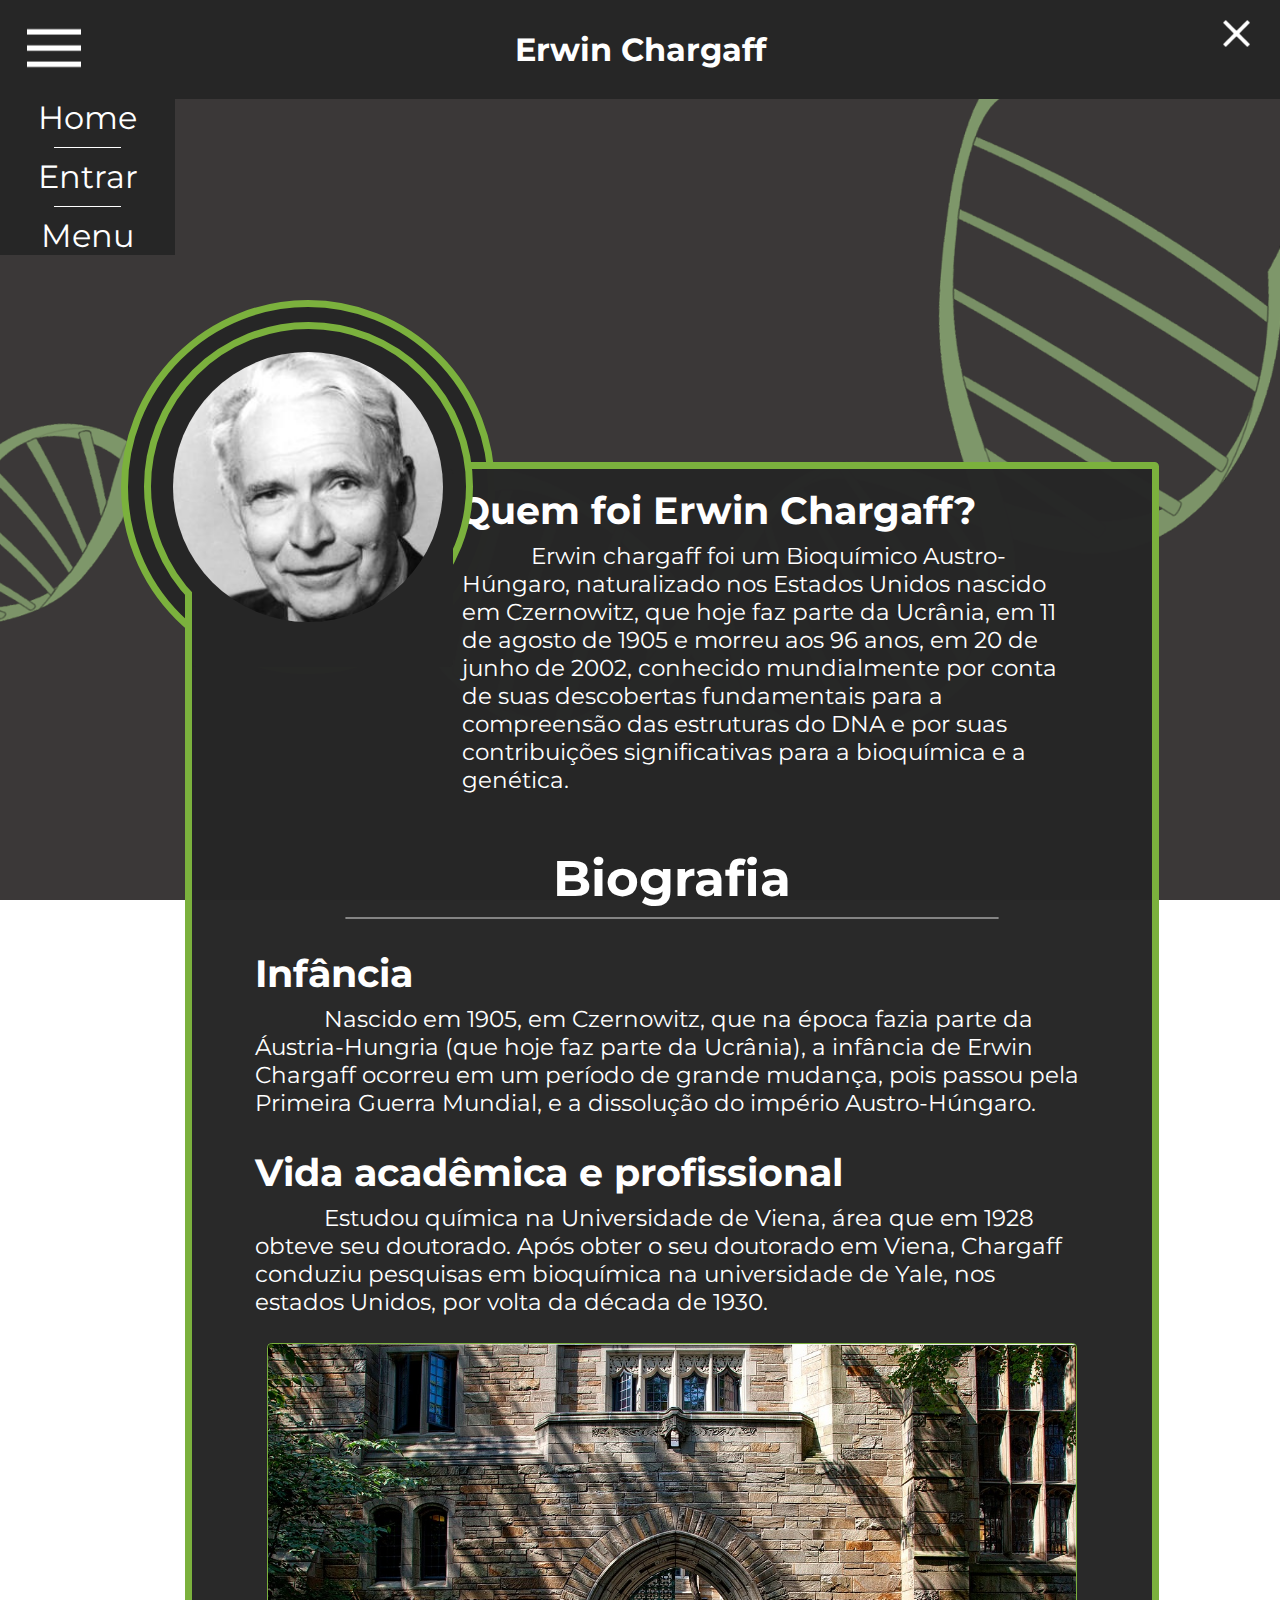
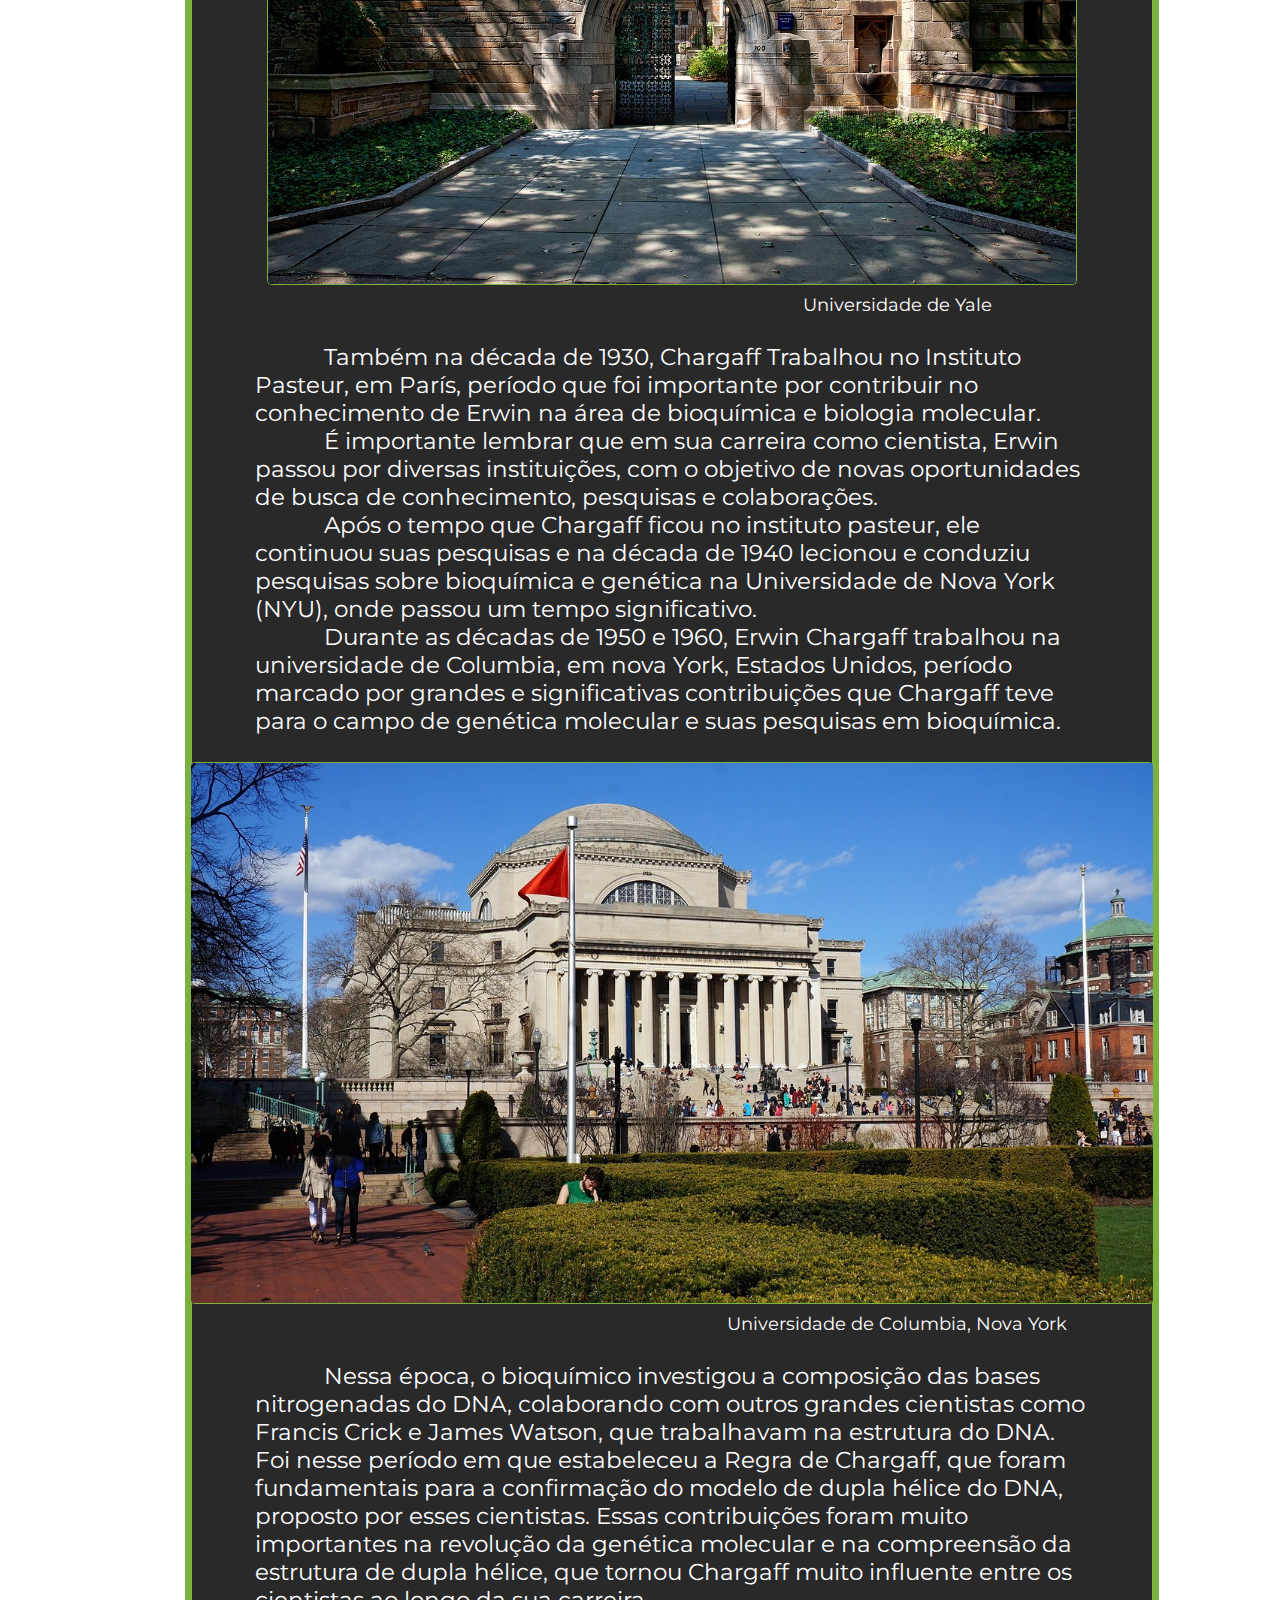
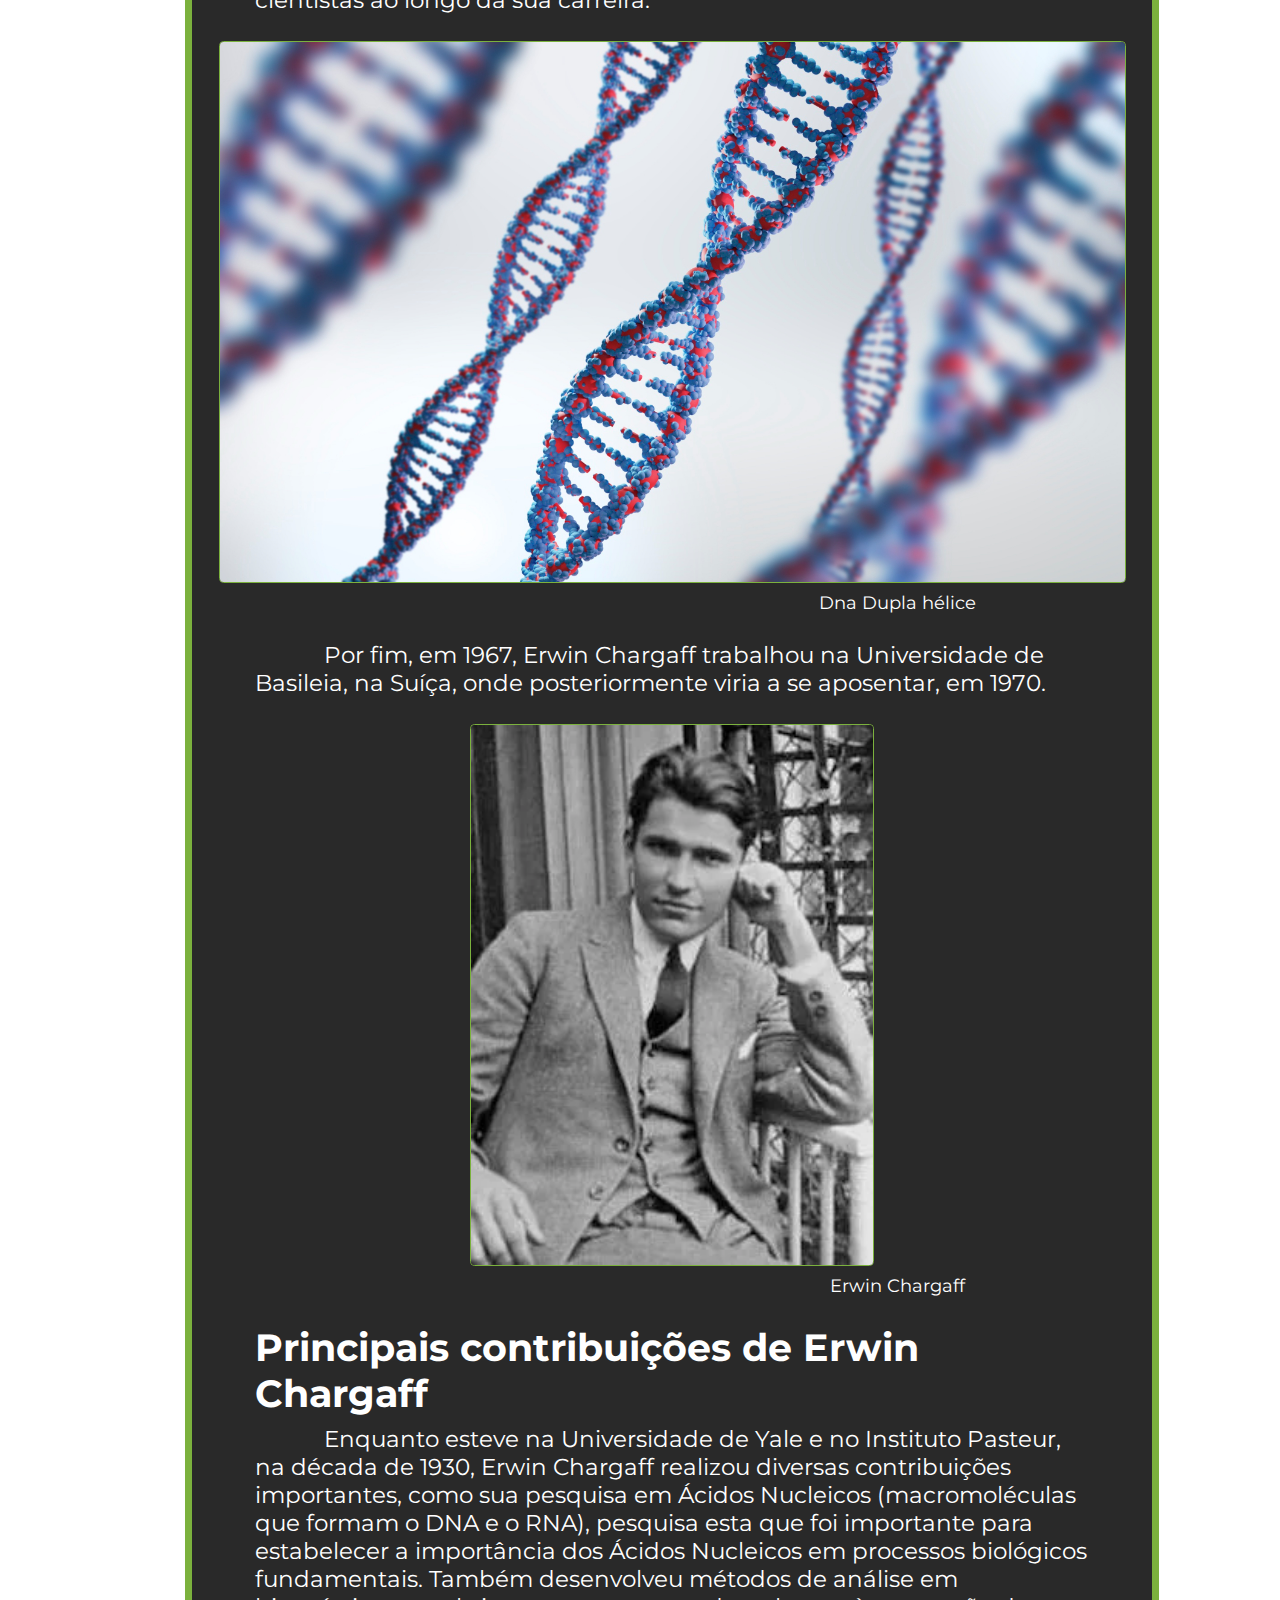
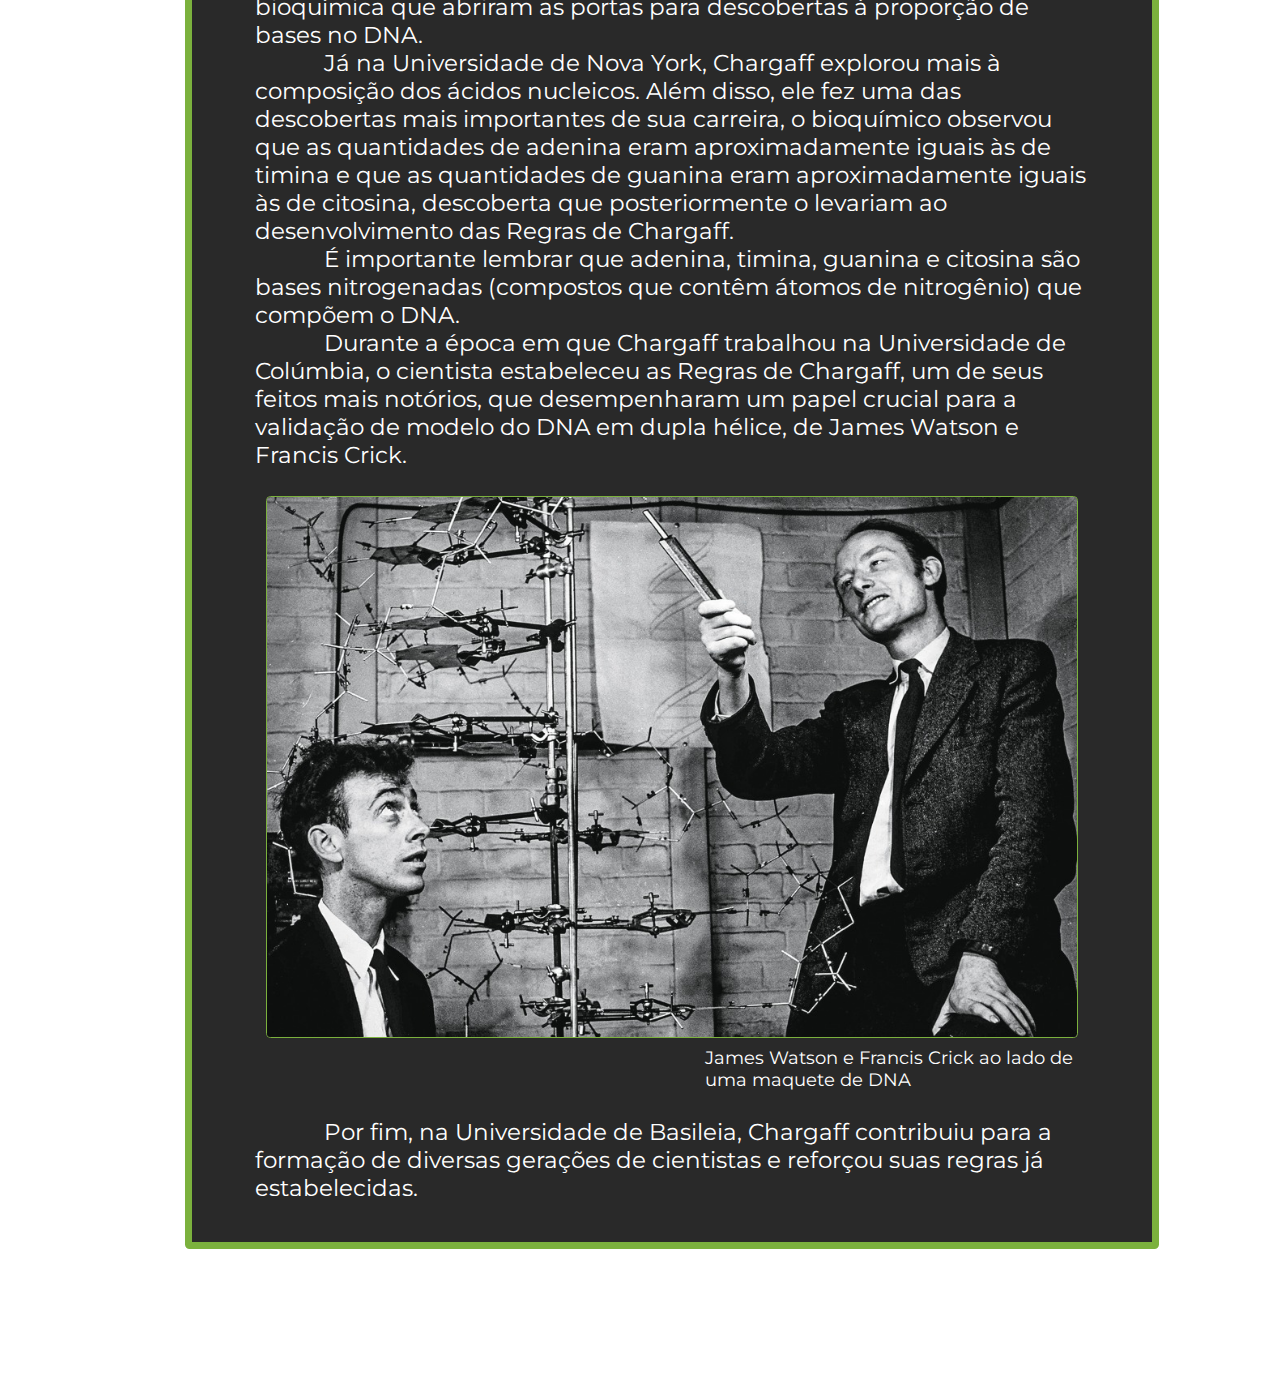
<file: pages/erwin.html>
<!DOCTYPE html>
<html lang="en">
<head>
    <meta charset="UTF-8">
    <meta name="viewport" content="width=device-width, initial-scale=1.0">
    <title>Biografia de Chargaff</title>
    <!--Google fonts-->
    <link rel="preconnect" href="https://fonts.googleapis.com">
    <link rel="preconnect" href="https://fonts.gstatic.com" crossorigin>
    <link href="https://fonts.googleapis.com/css2?family=Montserrat:ital,wght@0,100;0,200;0,300;0,400;0,500;0,600;0,700;0,800;0,900;1,100;1,200;1,300;1,400;1,500;1,600;1,700;1,800;1,900&display=swap" rel="stylesheet">
    <!--Importação de css personalizado-->
    <link rel="stylesheet" href="../css/style.css">
    <!--Importação bootstrap-->
    <link href="https://cdn.jsdelivr.net/npm/bootstrap@5.3.1/dist/css/bootstrap.min.css" rel="stylesheet" integrity="sha384-4bw+/aepP/YC94hEpVNVgiZdgIC5+VKNBQNGCHeKRQN+PtmoHDEXuppvnDJzQIu9" crossorigin="anonymous">
    <script src="https://cdn.jsdelivr.net/npm/@popperjs/core@2.11.8/dist/umd/popper.min.js" integrity="sha384-I7E8VVD/ismYTF4hNIPjVp/Zjvgyol6VFvRkX/vR+Vc4jQkC+hVqc2pM8ODewa9r" crossorigin="anonymous"></script>
    <script src="https://cdn.jsdelivr.net/npm/bootstrap@5.3.1/dist/js/bootstrap.min.js" integrity="sha384-Rx+T1VzGupg4BHQYs2gCW9It+akI2MM/mndMCy36UVfodzcJcF0GGLxZIzObiEfa" crossorigin="anonymous"></script>

</head>
<body>
    <header id="cabecalho">
        <a class="menuicon botao-menu" data-bs-toggle="offcanvas" href="#offcanvasExample" role="button" aria-controls="offcanvasExample">
            <img class="imgmenu" src="../assets/menu.png" alt="">
        </a><!--Icone menu-->
        <div class="divtitulo">
            <h1 id="titulo" class="principal">
                    Erwin Chargaff
            </h1>
        </div><!--Div titulo-->
    </header><!--cabecalho-->
      <!--Offcanva-->
      <div class="offcanvas offcanvas-start" style="background-color: #262626; width: 175px;" tabindex="-1" id="offcanvasExample" aria-labelledby="offcanvasExampleLabel">  
        <div class="offcanvas-header">
              <button type="button" class="offcanvasclose" data-bs-dismiss="offcanvas" aria-label="Close"><img src="../assets/close.png" alt=""></button>
            </div><!--OFFCANVAS HEADER-->
            <div class="offcanvas-body" style="color: white;">
            <div id="lista-menu">
                <div class="menu-btn"><a class="menu-buttons" href="../index.html">Home</a></div>
                <div class="menu-btn border-top"><a class="menu-buttons" href="login.html">Entrar</a></div>
                <div class="menu-btn border-top "><a class="menu-buttons" href="">Menu</a></div>
            </div><!--LISTA MENU-->
        </div><!--OFFCANVAS BODY-->
        
    </div><!--OFFCANVAS-->

        <div class="corpo" style="margin-top: 10vh;">
            <div class="corpomobile">
                
                <div class="espaco1">
                    <div class="fotochargaff">
                        <div class="bola-chargaff">  <img src="../assets/foto_chargaff.png" alt="Erwin chargaff" id="erwin">
                        
                    </div>
                    </div><!--FOTO CHARGAFF-->
                </div><!--ESPAÇO 1-->
                <div class="chargaff biografiacgf">
                    <div class="quadrado">
                    </div>
                    <div class="titleerwin" style="font-size: 5.5vh;">
                      <h3>Quem foi Erwin Chargaff?</h3>  
                    </div><!--Title Erwin-->
                    <div class="textcima" >
                        <p>&emsp;&emsp;&emsp;Erwin chargaff foi um Bioquímico Austro-Húngaro, naturalizado nos Estados Unidos nascido em Czernowitz, que hoje faz parte da Ucrânia, em 11 de agosto de 1905 e morreu aos 96 anos, em 20 de junho de 2002, conhecido mundialmente por conta de suas descobertas fundamentais para a compreensão das estruturas do DNA e por suas contribuições significativas para a bioquímica e a genética. </p>
                        </div><!--TEXTO CIMA-->
                        <div class="br"></div>
                        <div class="textbaixo">
                            
                        <div class="br"></div>
                            <h3 style="font-size: 5.5vh; display: flex; justify-content: center;">Biografia</h3>
                            <div class="hr"></div>
                            
                        <div class="br"></div>
                            <h3 class="h3biografia">Infância</h3>
                            <p>&emsp;&emsp;&emsp;Nascido em 1905, em Czernowitz, que na época fazia parte da Áustria-Hungria (que hoje faz parte da Ucrânia), a infância de Erwin Chargaff ocorreu em um período de grande mudança, pois passou pela Primeira Guerra Mundial, e a dissolução do império Austro-Húngaro.</p>
                            
                        <div class="br"></div>
                            <h3 class="h3biografia">Vida acadêmica e profissional</h3>
                            <p>&emsp;&emsp;&emsp;Estudou química na Universidade de Viena, área que em 1928 obteve seu doutorado. Após obter o seu doutorado em Viena, Chargaff conduziu pesquisas em bioquímica na universidade de Yale, nos estados Unidos, por volta da década de 1930.</p>
                            
                            <div class="fotos">
                            <img src="../assets/yale.jpg" alt="Universidade de Yale">
                            </div>
                            <div class="descricao-img">
                            <p> Universidade de Yale</p>
                            </div>
                            <p>&emsp;&emsp;&emsp;Também na década de 1930, Chargaff Trabalhou no Instituto Pasteur, em París, período que foi importante por contribuir no conhecimento de Erwin na área de bioquímica e biologia molecular.</p>
                            <p>&emsp;&emsp;&emsp;É importante lembrar que em sua carreira como cientista, Erwin passou por diversas instituições, com o objetivo de novas oportunidades de busca de conhecimento, pesquisas e colaborações.</p>
                            <p>&emsp;&emsp;&emsp;Após o tempo que Chargaff ficou no instituto pasteur, ele continuou suas pesquisas e na década de 1940 lecionou e conduziu pesquisas sobre bioquímica e genética na Universidade de Nova York (NYU), onde passou um tempo significativo.</p>
                            <p>&emsp;&emsp;&emsp;Durante as décadas de 1950 e 1960, Erwin Chargaff trabalhou na universidade de Columbia, em nova York, Estados Unidos, período marcado por grandes e significativas contribuições que Chargaff teve para o campo de genética molecular e suas pesquisas em bioquímica. </p>
                            <div class="fotos">
                            <img src="../assets/columbia.jpg" alt="Watson e Crick">   
                                
                               </div><div class="descricao-img">
                                   <p> Universidade de Columbia, Nova York</p>
                                   </div>
                            <p>&emsp;&emsp;&emsp;Nessa época, o bioquímico investigou a composição das bases nitrogenadas do DNA, colaborando com outros grandes cientistas como Francis Crick e James Watson, que trabalhavam na estrutura do DNA. Foi nesse período em que estabeleceu a Regra de Chargaff, que foram fundamentais para a confirmação do modelo de dupla hélice do DNA, proposto por esses cientistas. Essas contribuições foram muito importantes na revolução da genética molecular e na compreensão da estrutura de dupla hélice, que tornou Chargaff muito influente entre os cientistas ao longo da sua carreira.</p>
                            <div class="fotos">
                                <img src="../assets/duplahelice.jpg" alt="Imagem DNA hupla hélice">   
                               </div>
                               <div class="descricao-img">
                                <p> Dna Dupla hélice</p>
                                </div>
                            <p>&emsp;&emsp;&emsp;Por fim, em 1967, Erwin Chargaff trabalhou na Universidade de Basileia, na Suíça, onde posteriormente viria a se aposentar, em 1970.</p>
                            
                            <div class="fotos">
                             <img src="../assets/chargaffimg.webp" alt="Erwin Chargaff jovem">   
                             
                            </div><div class="descricao-img">
                                <p> Erwin Chargaff</p>
                                </div>
                            <h3 class="h3biografia">Principais contribuições de Erwin Chargaff</h3>
                            <p>&emsp;&emsp;&emsp;Enquanto esteve na Universidade de Yale e no Instituto Pasteur, na década de 1930, Erwin Chargaff realizou diversas contribuições importantes, como sua pesquisa em Ácidos Nucleicos (macromoléculas que formam o DNA e o RNA), pesquisa esta que foi importante para estabelecer a importância dos Ácidos Nucleicos em processos biológicos fundamentais. Também desenvolveu métodos de análise em bioquímica que abriram as portas para descobertas à proporção de bases no DNA.</p>
                            <p>&emsp;&emsp;&emsp;Já na Universidade de Nova York, Chargaff explorou mais à composição dos ácidos nucleicos. Além disso, ele fez uma das descobertas mais importantes de sua carreira, o bioquímico observou que as quantidades de adenina eram aproximadamente iguais às de timina e que as quantidades de guanina eram aproximadamente iguais às de citosina, descoberta que posteriormente o levariam ao desenvolvimento das Regras de Chargaff.</p>
                            <p>&emsp;&emsp;&emsp;É importante lembrar que adenina, timina, guanina e citosina são bases nitrogenadas (compostos que contêm átomos de nitrogênio) que compõem o DNA.</p>
                            <p>&emsp;&emsp;&emsp;Durante a época em que Chargaff trabalhou na Universidade de Colúmbia, o cientista estabeleceu as Regras de Chargaff, um de seus feitos mais notórios, que desempenharam um papel crucial para a validação de modelo do DNA em dupla hélice, de James Watson e Francis Crick.</p>
                            <div class="fotos">
                                <img src="../assets/watsoncrick.jpg" alt="Watson e Crick">   
                                
                               </div><div class="descricao-img">
                                   <p> James Watson e Francis Crick ao lado de uma maquete de DNA</p>
                                   </div>
                            <p>&emsp;&emsp;&emsp;Por fim, na Universidade de Basileia, Chargaff contribuiu para a formação de diversas gerações de cientistas e reforçou suas regras já estabelecidas.</p>
                            
                        </div><!--TEXTO CIMA-->
                        <div class="br"></div>
                </div><!--CHARGAFF-->
            </div><!--CORPO MOBILE-->
        </div><!--CORPO-->
        
</body>
</html>
</file>
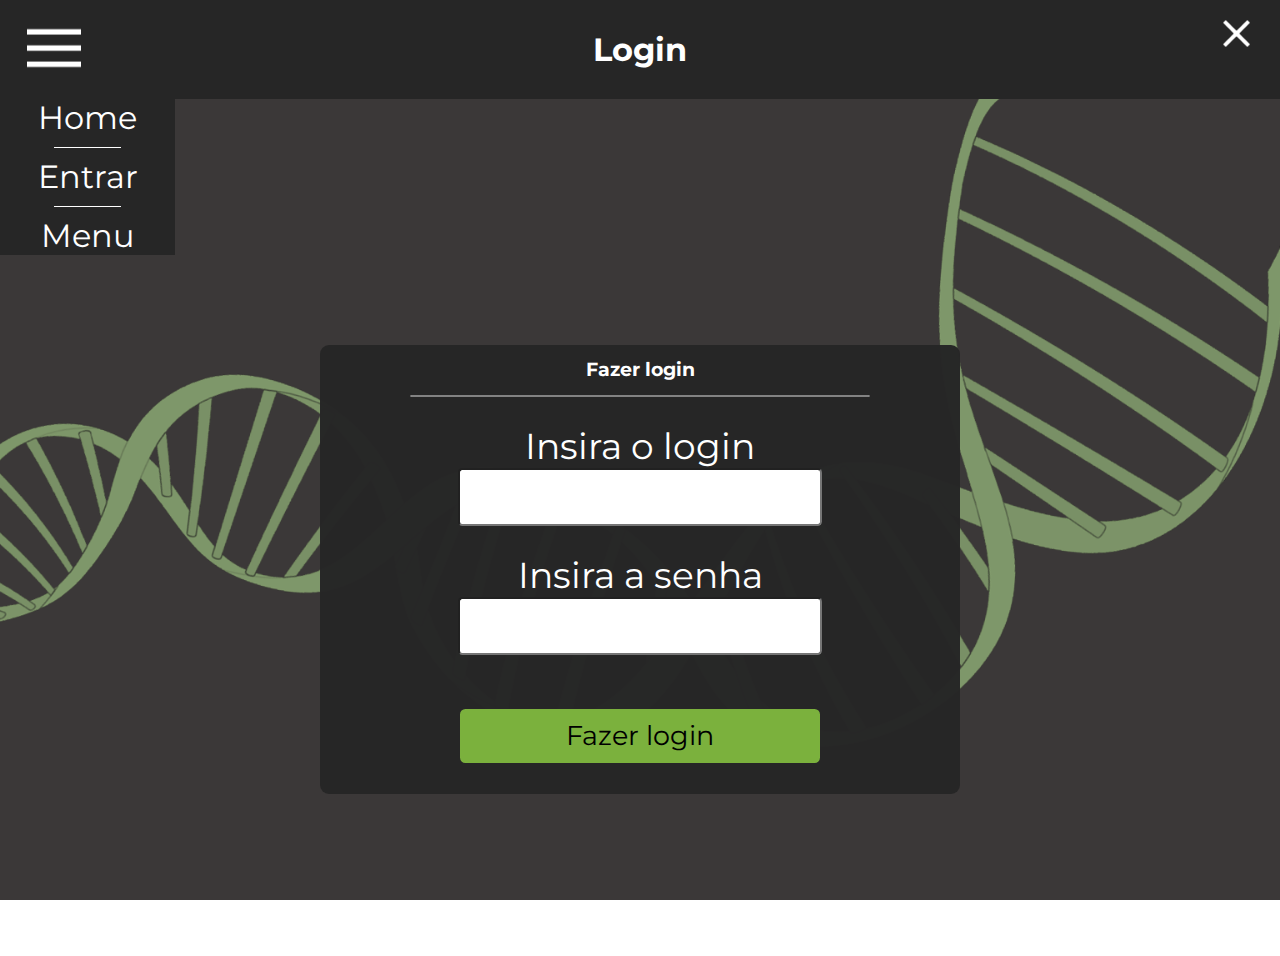
<file: pages/login.html>
<!DOCTYPE html>
<html lang="en">
<head>
    <meta charset="UTF-8">
    <meta name="viewport" content="width=device-width, initial-scale=1.0">
    <title>Login</title>
    <!--Google fonts-->
    <link rel="preconnect" href="https://fonts.googleapis.com">
    <link rel="preconnect" href="https://fonts.gstatic.com" crossorigin>
    <link href="https://fonts.googleapis.com/css2?family=Montserrat:ital,wght@0,100;0,200;0,300;0,400;0,500;0,600;0,700;0,800;0,900;1,100;1,200;1,300;1,400;1,500;1,600;1,700;1,800;1,900&display=swap" rel="stylesheet">
    <!--Importação de css personalizado-->
    <link rel="stylesheet" href="../css/style.css">
    <!--Importação bootstrap-->
    <link href="https://cdn.jsdelivr.net/npm/bootstrap@5.3.1/dist/css/bootstrap.min.css" rel="stylesheet" integrity="sha384-4bw+/aepP/YC94hEpVNVgiZdgIC5+VKNBQNGCHeKRQN+PtmoHDEXuppvnDJzQIu9" crossorigin="anonymous">
    <script src="https://cdn.jsdelivr.net/npm/@popperjs/core@2.11.8/dist/umd/popper.min.js" integrity="sha384-I7E8VVD/ismYTF4hNIPjVp/Zjvgyol6VFvRkX/vR+Vc4jQkC+hVqc2pM8ODewa9r" crossorigin="anonymous"></script>
    <script src="https://cdn.jsdelivr.net/npm/bootstrap@5.3.1/dist/js/bootstrap.min.js" integrity="sha384-Rx+T1VzGupg4BHQYs2gCW9It+akI2MM/mndMCy36UVfodzcJcF0GGLxZIzObiEfa" crossorigin="anonymous"></script>

</head>
<body>
    <header id="cabecalho">
        <a class="menuicon botao-menu" data-bs-toggle="offcanvas" href="#offcanvasExample" role="button" aria-controls="offcanvasExample">
            <img class="imgmenu" src="../assets/menu.png" alt="">
        </a><!--Icone menu-->
        <div class="divtitulo">
            <h1 id="titulo" class="principal">
                    Login
            </h1>
        </div><!--Div titulo-->
    </header><!--cabecalho-->
      <!--Offcanva-->
      <div class="offcanvas offcanvas-start" style="background-color: #262626; width: 175px;" tabindex="-1" id="offcanvasExample" aria-labelledby="offcanvasExampleLabel">  
        <div class="offcanvas-header">
              <button type="button" class="offcanvasclose" data-bs-dismiss="offcanvas" aria-label="Close"><img src="../assets/close.png" alt=""></button>
            </div><!--OFFCANVAS HEADER-->
            <div class="offcanvas-body" style="color: white;">
            <div id="lista-menu">
                <div class="menu-btn"><a class="menu-buttons" href="../index.html">Home</a></div>
                <div class="menu-btn border-top"><a class="menu-buttons" href="login.html">Entrar</a></div>
                <div class="menu-btn border-top "><a class="menu-buttons" href="">Menu</a></div>
            </div><!--LISTA MENU-->
        </div><!--OFFCANVAS BODY-->
        </div><!--Offcanva-->

        <div class="corpo corpologin">
            <article class="calculadora inplogin corpologin">
                <form action="">
                    <div style="display: block; width: 50vw;">
                        <h3 class="h3login">Fazer login</h3>
                        <div class="hr" style="margin-bottom:3vh;"></div> <!--LINHA PARA QUEBRA-->
                        <div class="labelinp"><label for="loginuser" class="labelinp">Insira o login</label></div>
                        <div class="inplogin"><input type="text" name="loginuser" id="idloginuser" class="loginuser"></div>
                        <div class="labelinp"><label for="loginuser" class="labelinp">Insira a senha</label></div>
                        <div class="inplogin"><input type="text" name="loginuser" id="idloginuser" class="loginuser"></div>                        
                        <div class="inplogin"><input type="submit" value="Fazer login" class="submitlogin"></div>
                    </div><!--Display Block-->
                </form><!--Form-->
            </article><!--Article-->
        </div><!--CORPO LOGIN-->
        
</body>
</html>
</file>
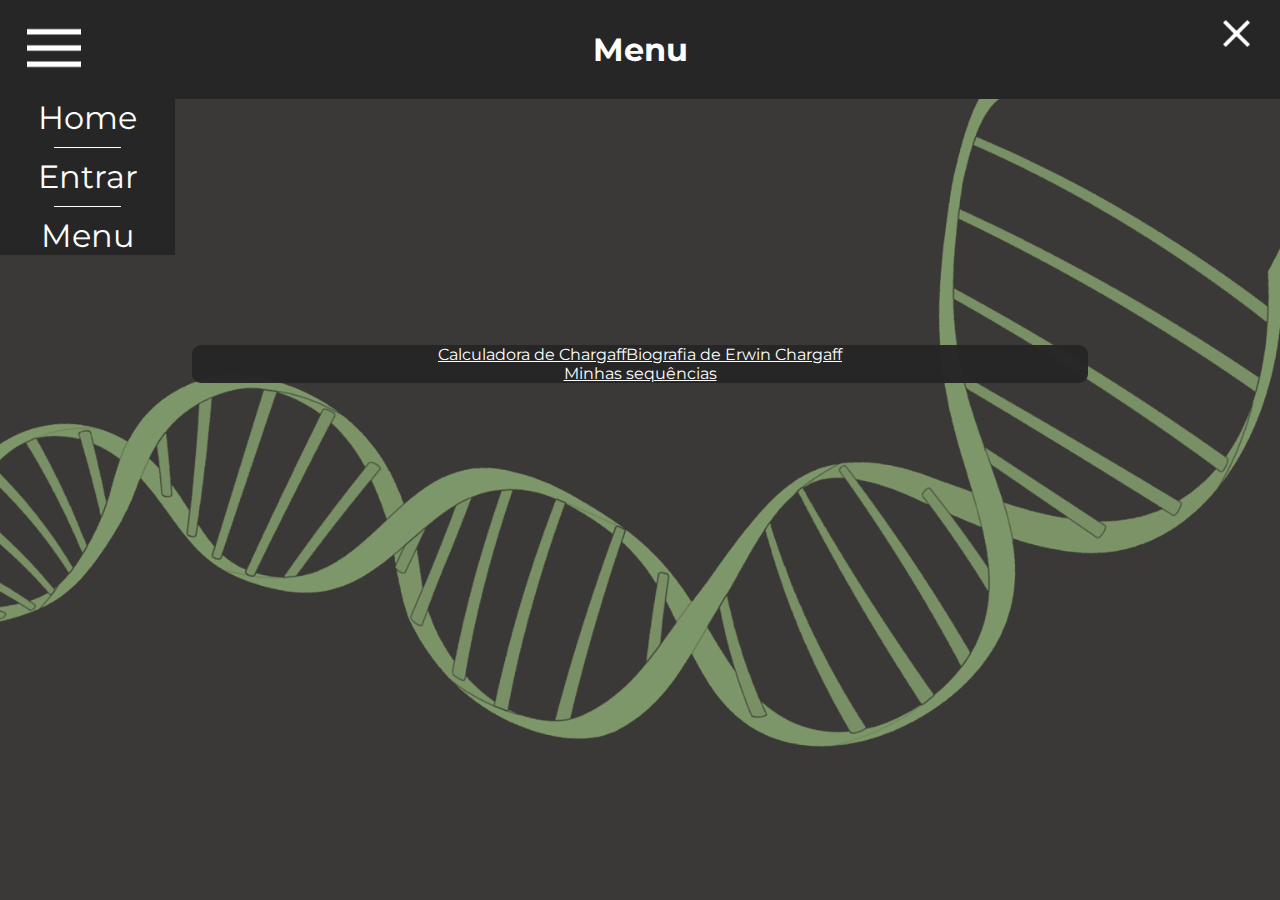
<file: pages/menu.html>
<!DOCTYPE html>
<html lang="en">
<head>
    <meta charset="UTF-8">
    <meta name="viewport" content="width=device-width, initial-scale=1.0">
    <title>Menu</title>
    <!--Google fonts-->
    <link rel="preconnect" href="https://fonts.googleapis.com">
    <link rel="preconnect" href="https://fonts.gstatic.com" crossorigin>
    <link href="https://fonts.googleapis.com/css2?family=Montserrat:ital,wght@0,100;0,200;0,300;0,400;0,500;0,600;0,700;0,800;0,900;1,100;1,200;1,300;1,400;1,500;1,600;1,700;1,800;1,900&display=swap" rel="stylesheet">
    <!--Importação de css personalizado-->
    <link rel="stylesheet" href="../css/style.css">
    <!--Importação bootstrap-->
    <link href="https://cdn.jsdelivr.net/npm/bootstrap@5.3.1/dist/css/bootstrap.min.css" rel="stylesheet" integrity="sha384-4bw+/aepP/YC94hEpVNVgiZdgIC5+VKNBQNGCHeKRQN+PtmoHDEXuppvnDJzQIu9" crossorigin="anonymous">
    <script src="https://cdn.jsdelivr.net/npm/@popperjs/core@2.11.8/dist/umd/popper.min.js" integrity="sha384-I7E8VVD/ismYTF4hNIPjVp/Zjvgyol6VFvRkX/vR+Vc4jQkC+hVqc2pM8ODewa9r" crossorigin="anonymous"></script>
    <script src="https://cdn.jsdelivr.net/npm/bootstrap@5.3.1/dist/js/bootstrap.min.js" integrity="sha384-Rx+T1VzGupg4BHQYs2gCW9It+akI2MM/mndMCy36UVfodzcJcF0GGLxZIzObiEfa" crossorigin="anonymous"></script>

</head>
<body>
    <header id="cabecalho">
        <a class="menuicon botao-menu" data-bs-toggle="offcanvas" href="#offcanvasExample" role="button" aria-controls="offcanvasExample">
            <img class="imgmenu" src="../assets/menu.png" alt="">
        </a><!--Icone menu-->
        <div class="divtitulo">
            <h1 id="titulo" class="principal">
                   Menu
            </h1>
        </div><!--Div titulo-->
    </header><!--cabecalho-->
      <!--Offcanva-->
      <div class="offcanvas offcanvas-start" style="background-color: #262626; width: 175px;" tabindex="-1" id="offcanvasExample" aria-labelledby="offcanvasExampleLabel">  
        <div class="offcanvas-header">
              <button type="button" class="offcanvasclose" data-bs-dismiss="offcanvas" aria-label="Close"><img src="../assets/close.png" alt=""></button>
            </div><!--OFFCANVAS HEADER-->
            <div class="offcanvas-body" style="color: white;">
            <div id="lista-menu">
                <div class="menu-btn"><a class="menu-buttons" href="../index.html">Home</a></div>
                <div class="menu-btn border-top"><a class="menu-buttons" href="login.html">Entrar</a></div>
                <div class="menu-btn border-top "><a class="menu-buttons" href="">Menu</a></div>
            </div><!--LISTA MENU-->
        </div><!--OFFCANVAS BODY-->
        </div><!--Offcanva-->

        <div class="corpo ">
            <div class="calculadora ">
                <div class="pgmenu justcont">
                    <a href="erwin.html">
                        Calculadora de Chargaff
                    </a>
                    <a href="">
                        Biografia de Erwin Chargaff
                    </a>
                </div><!--Parte do menu-->
                <div class="pgmenu justcont">
                    <a href="">
                        Minhas sequências
                    </a>
                    <a href="">

                    </a>
                </div><!--Parte do menu-->
            </div>
        </div><!--CORPO-->
        
</body>
</html>
</file>
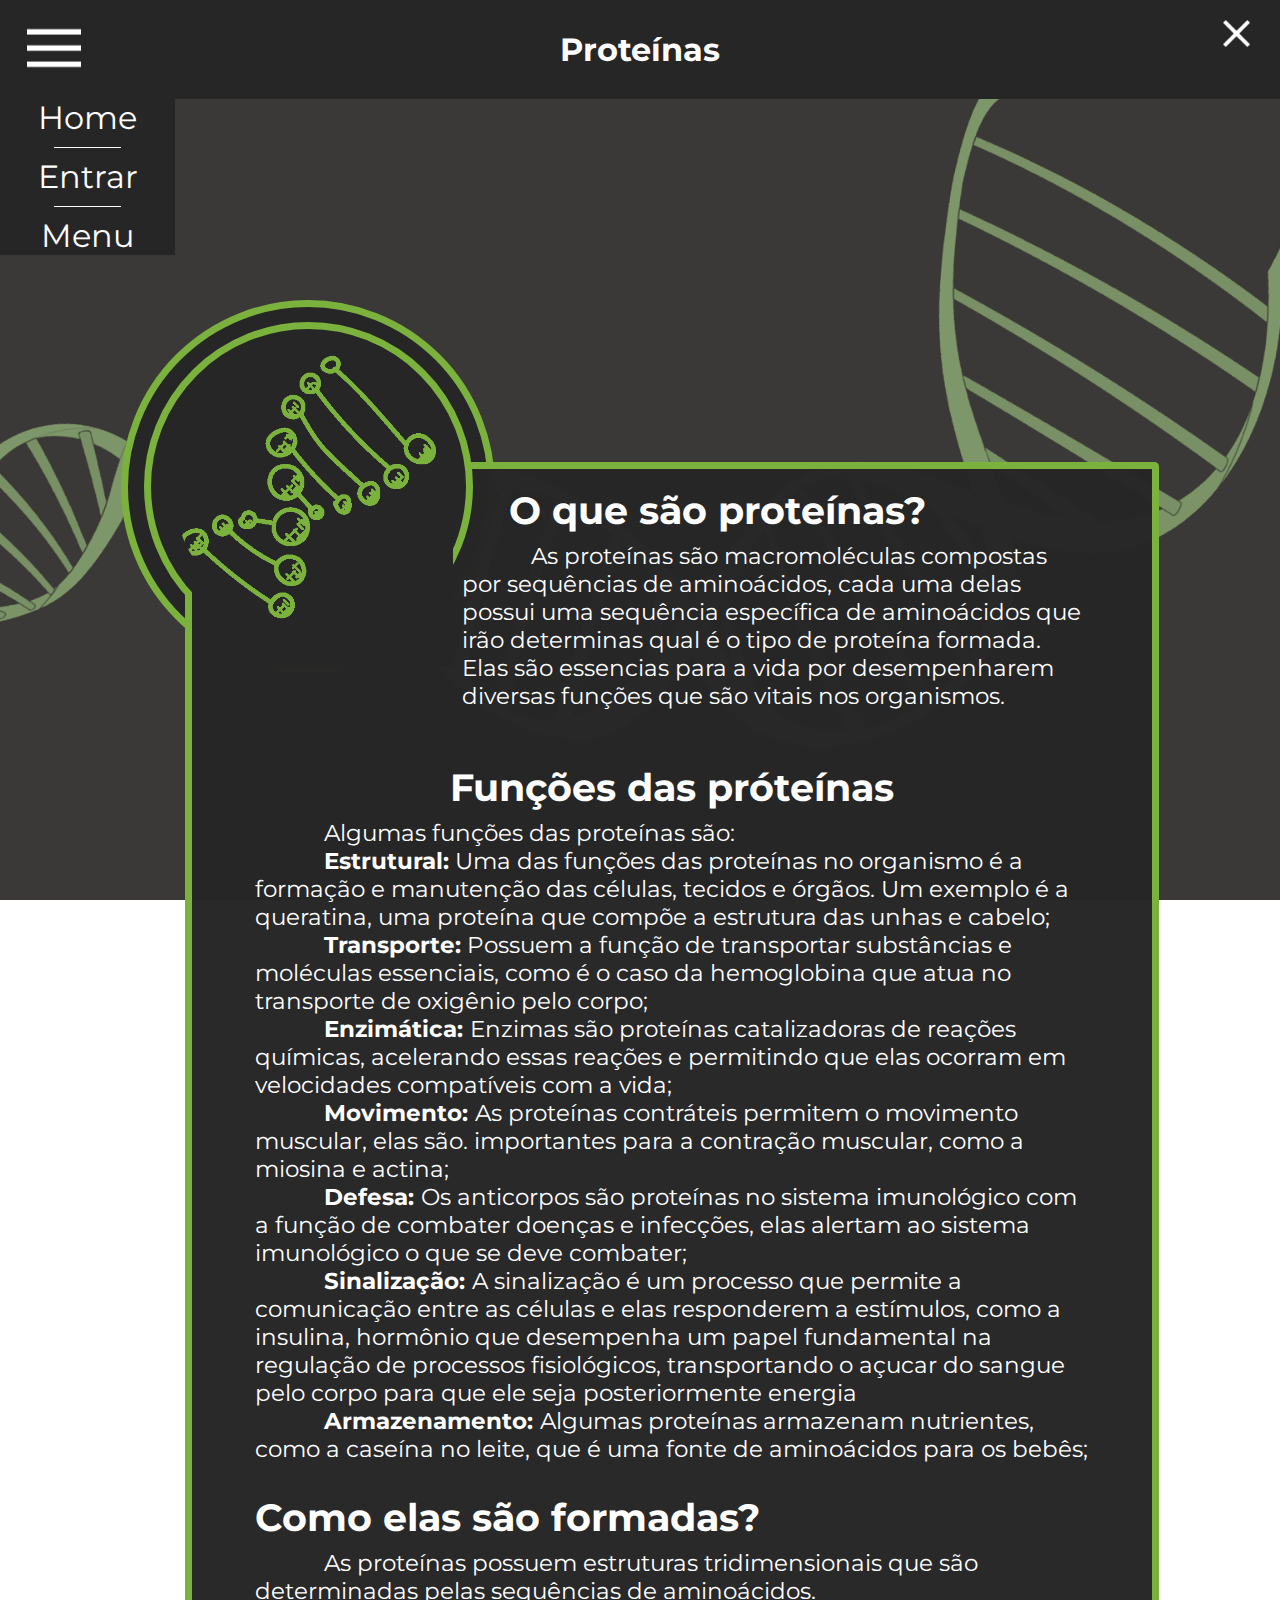
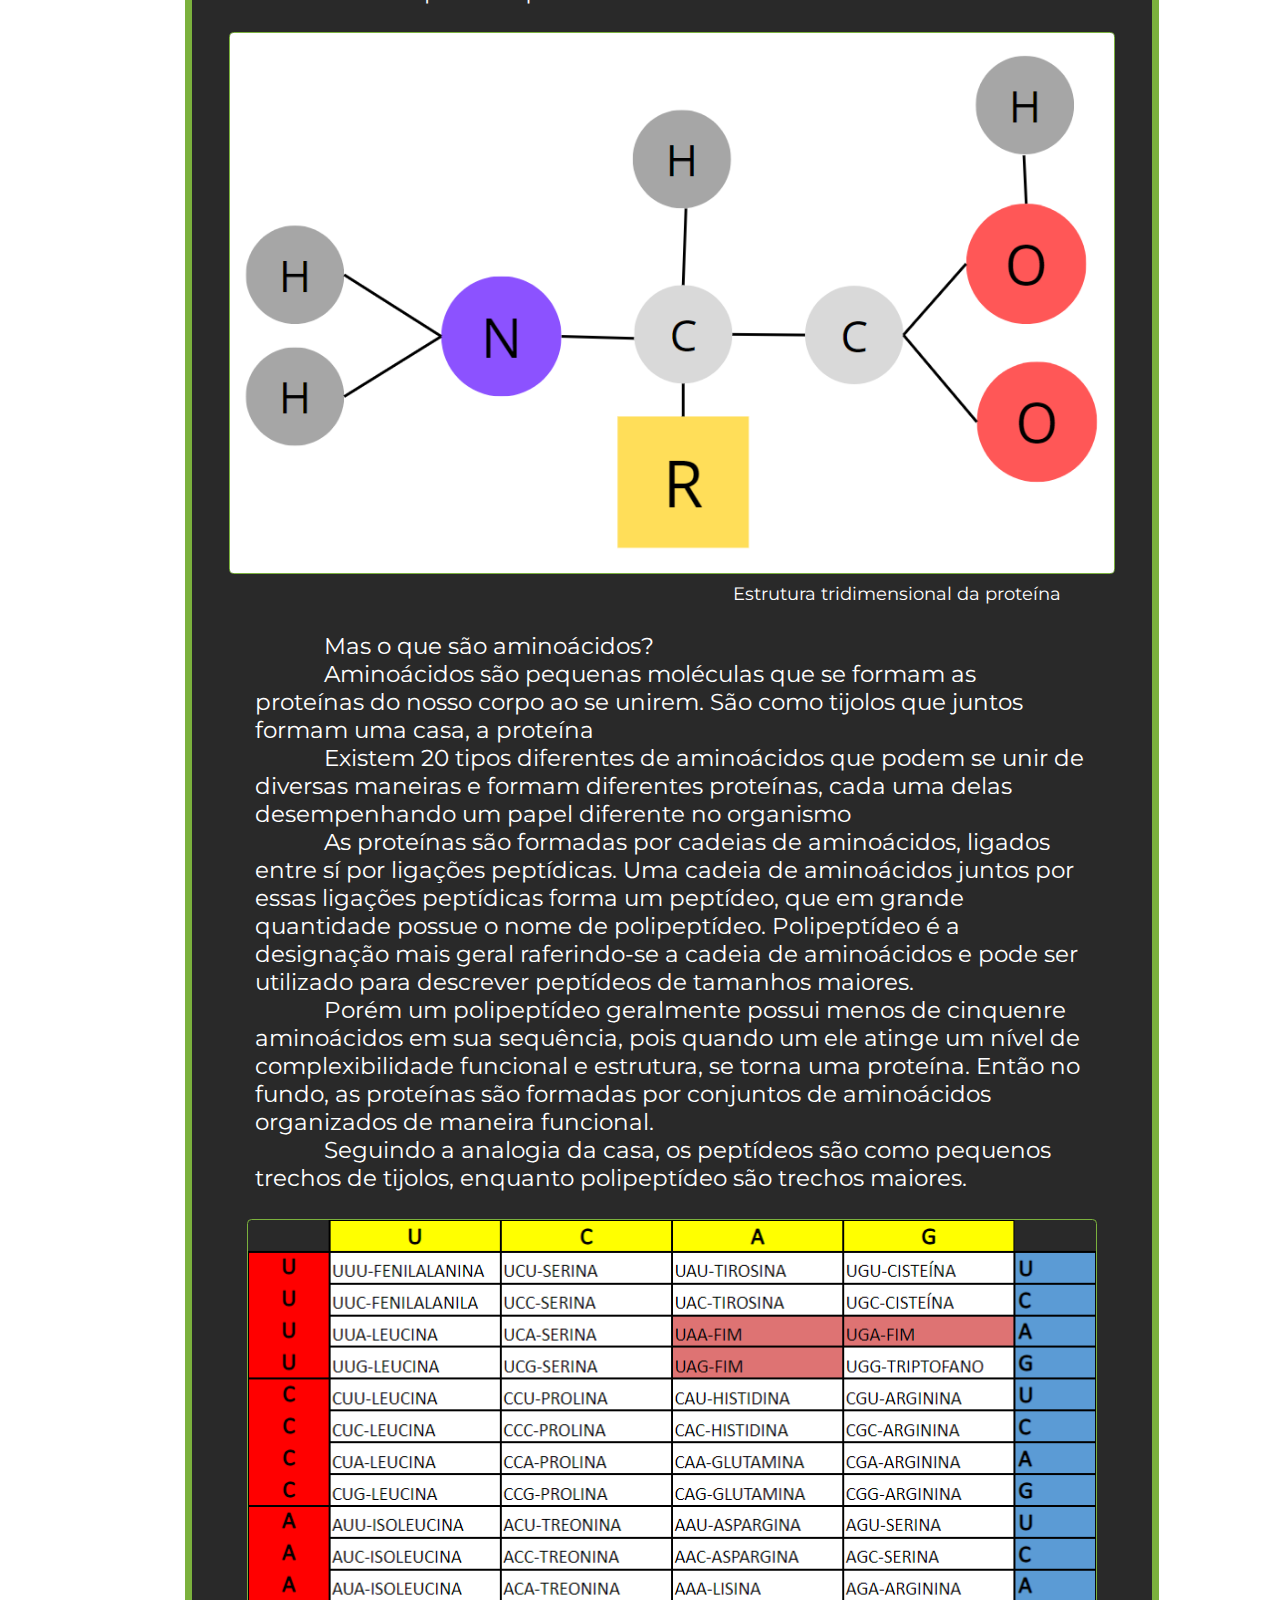
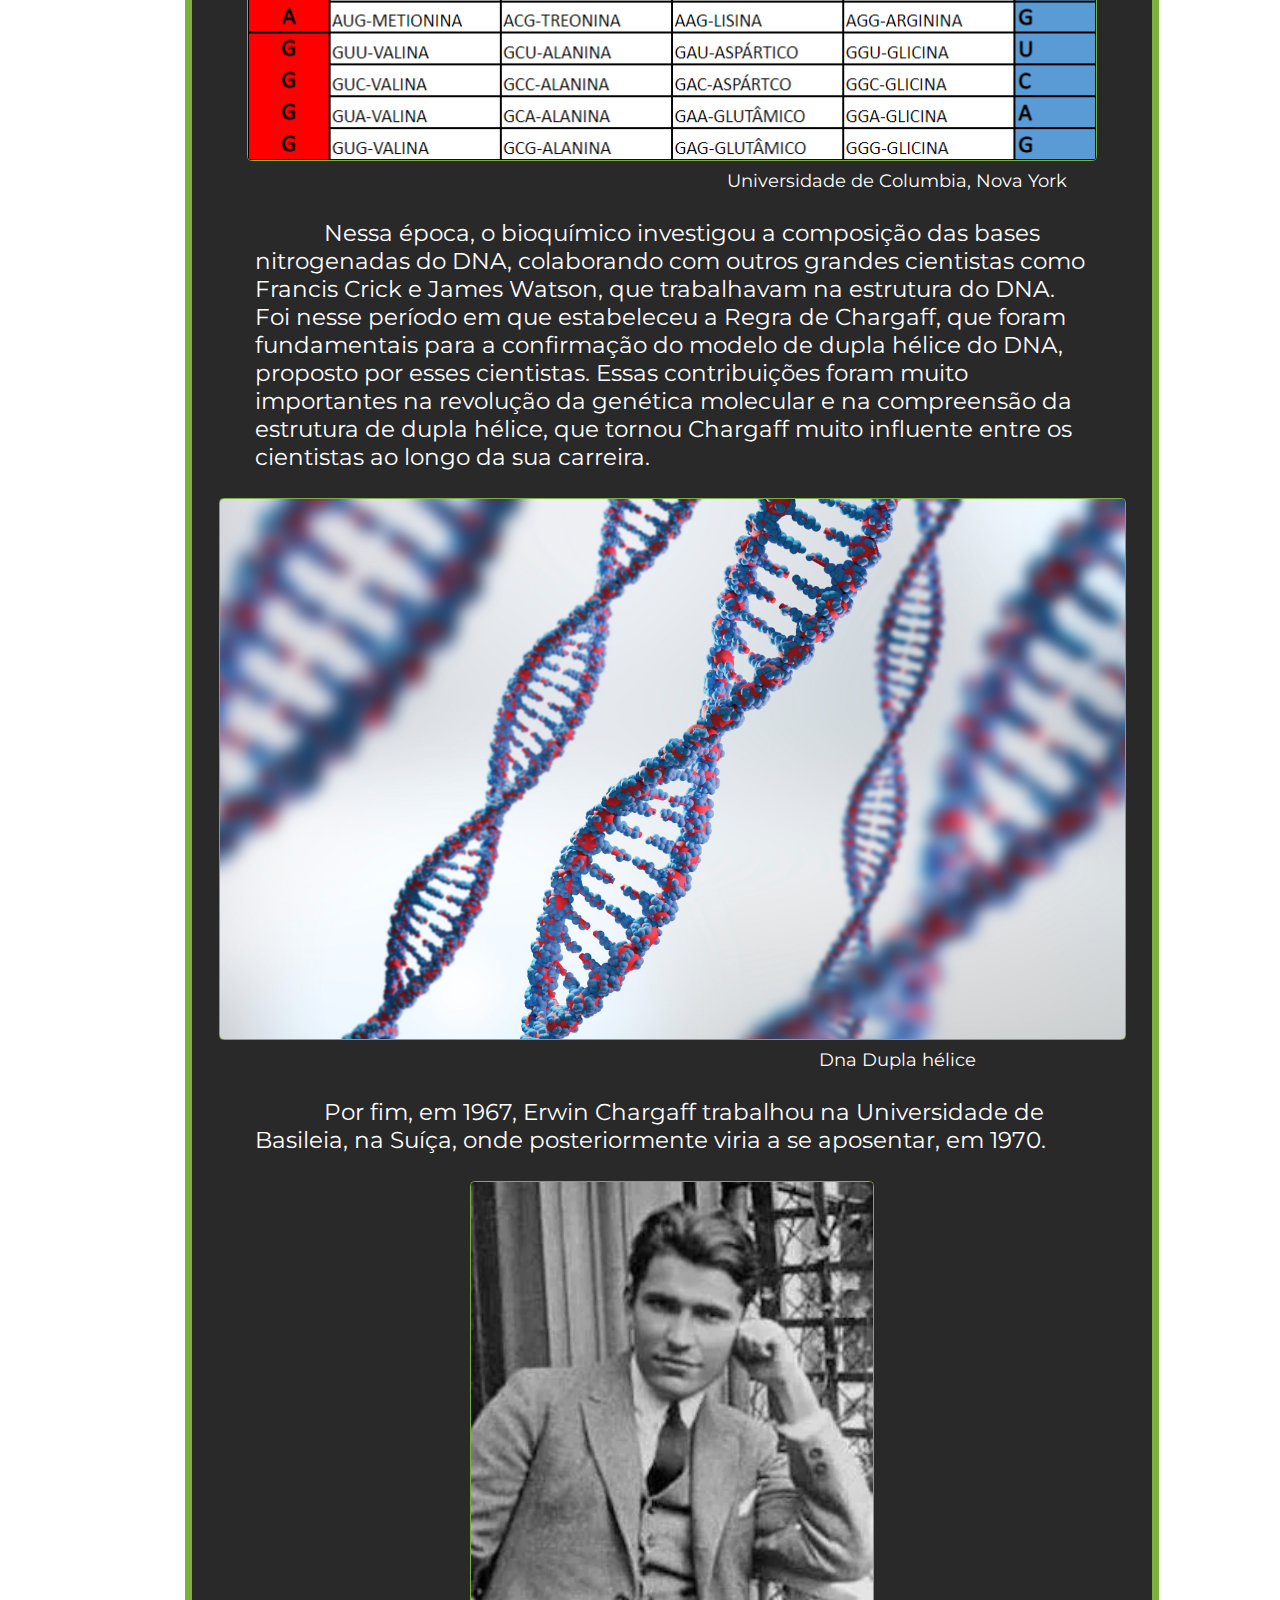
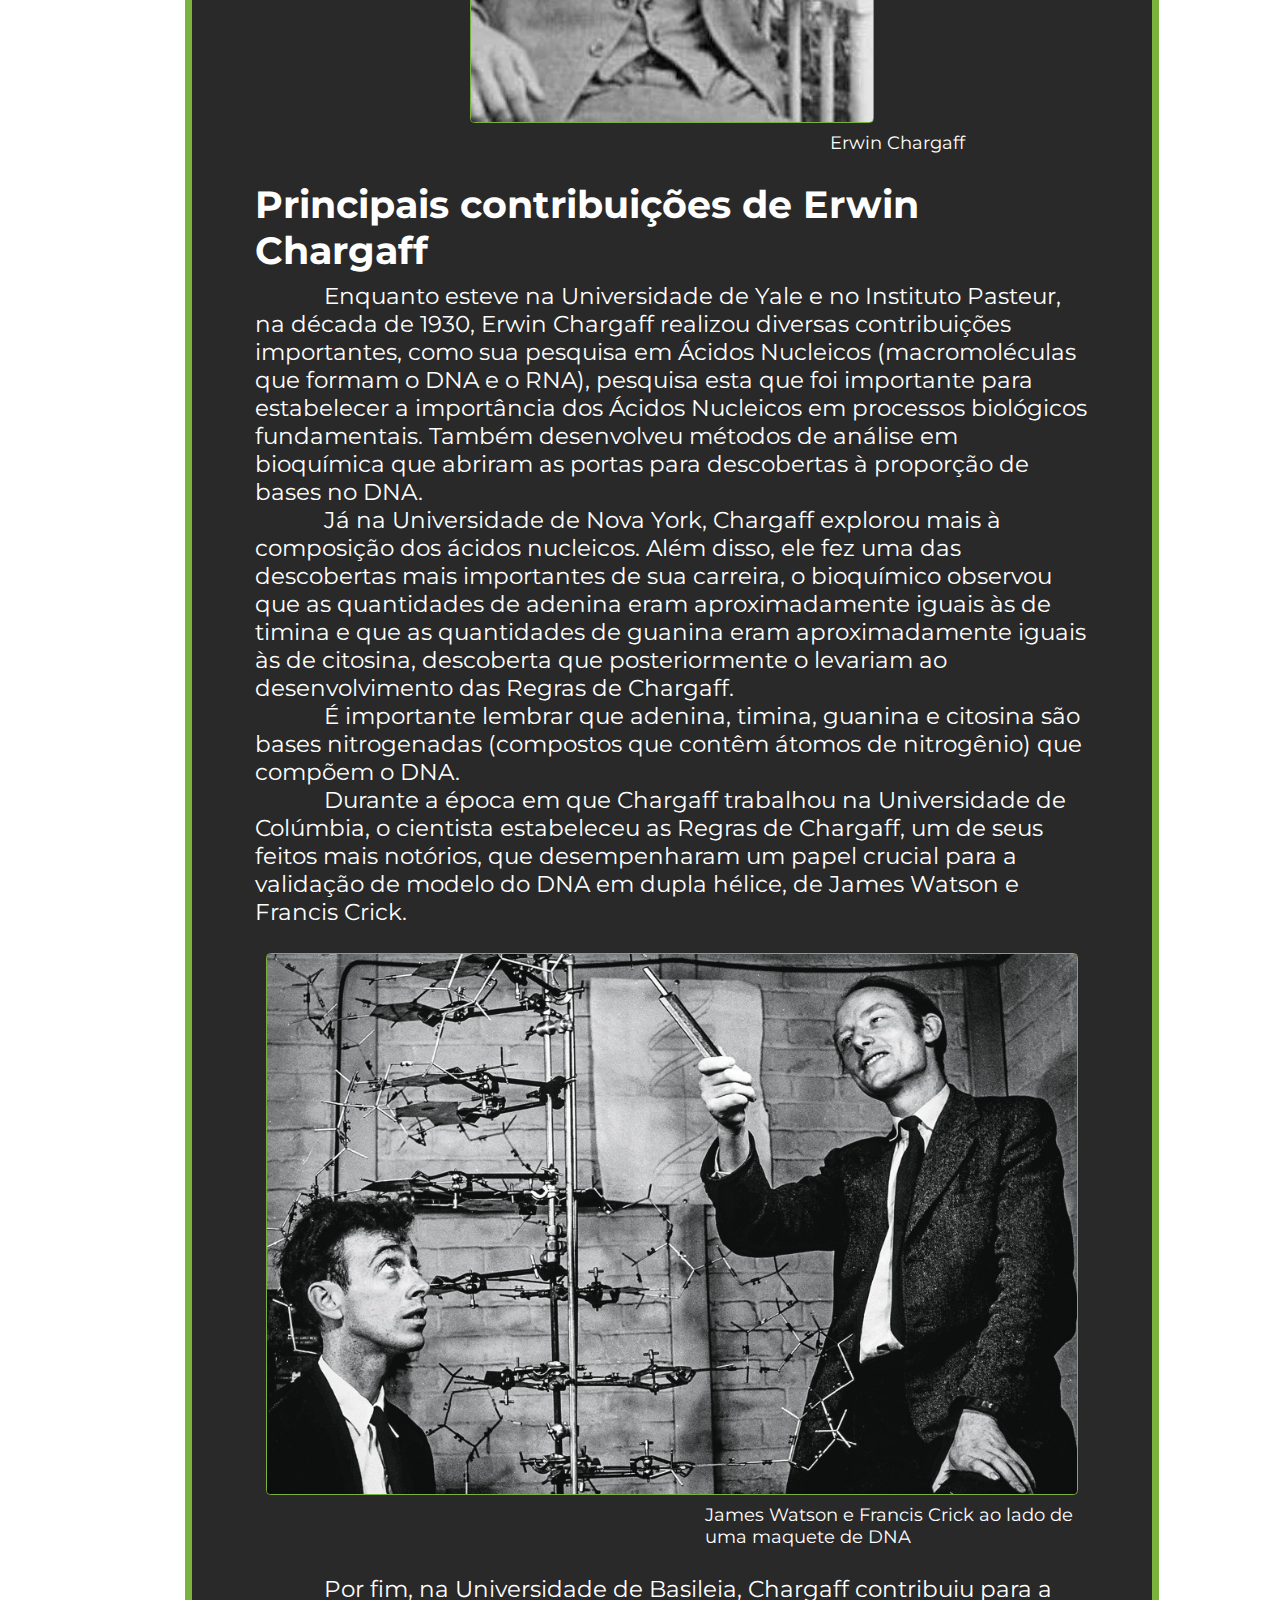
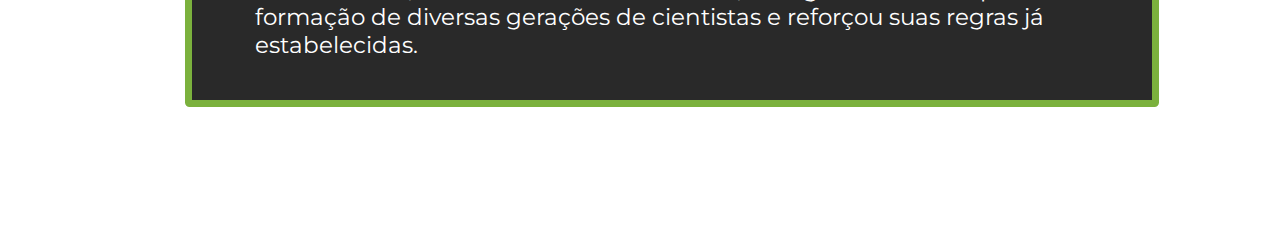
<file: pages/proteina.html>
<!DOCTYPE html>
<html lang="en">
<head>
    <meta charset="UTF-8">
    <meta name="viewport" content="width=device-width, initial-scale=1.0">
    <title>Biografia de Chargaff</title>
    <!--Google fonts-->
    <link rel="preconnect" href="https://fonts.googleapis.com">
    <link rel="preconnect" href="https://fonts.gstatic.com" crossorigin>
    <link href="https://fonts.googleapis.com/css2?family=Montserrat:ital,wght@0,100;0,200;0,300;0,400;0,500;0,600;0,700;0,800;0,900;1,100;1,200;1,300;1,400;1,500;1,600;1,700;1,800;1,900&display=swap" rel="stylesheet">
    <!--Importação de css personalizado-->
    <link rel="stylesheet" href="../css/style.css">
    <!--Importação bootstrap-->
    <link href="https://cdn.jsdelivr.net/npm/bootstrap@5.3.1/dist/css/bootstrap.min.css" rel="stylesheet" integrity="sha384-4bw+/aepP/YC94hEpVNVgiZdgIC5+VKNBQNGCHeKRQN+PtmoHDEXuppvnDJzQIu9" crossorigin="anonymous">
    <script src="https://cdn.jsdelivr.net/npm/@popperjs/core@2.11.8/dist/umd/popper.min.js" integrity="sha384-I7E8VVD/ismYTF4hNIPjVp/Zjvgyol6VFvRkX/vR+Vc4jQkC+hVqc2pM8ODewa9r" crossorigin="anonymous"></script>
    <script src="https://cdn.jsdelivr.net/npm/bootstrap@5.3.1/dist/js/bootstrap.min.js" integrity="sha384-Rx+T1VzGupg4BHQYs2gCW9It+akI2MM/mndMCy36UVfodzcJcF0GGLxZIzObiEfa" crossorigin="anonymous"></script>

</head>
<body>
    <header id="cabecalho">
        <a class="menuicon botao-menu" data-bs-toggle="offcanvas" href="#offcanvasExample" role="button" aria-controls="offcanvasExample">
            <img class="imgmenu" src="../assets/menu.png" alt="">
        </a><!--Icone menu-->
        <div class="divtitulo">
            <h1 id="titulo" class="principal">
                    Proteínas

            </h1>
        </div><!--Div titulo-->
    </header><!--cabecalho-->
      <!--Offcanva-->
      <div class="offcanvas offcanvas-start" style="background-color: #262626; width: 175px;" tabindex="-1" id="offcanvasExample" aria-labelledby="offcanvasExampleLabel">  
        <div class="offcanvas-header">
              <button type="button" class="offcanvasclose" data-bs-dismiss="offcanvas" aria-label="Close"><img src="../assets/close.png" alt=""></button>
            </div><!--OFFCANVAS HEADER-->
            <div class="offcanvas-body" style="color: white;">
            <div id="lista-menu">
                <div class="menu-btn"><a class="menu-buttons" href="../index.html">Home</a></div>
                <div class="menu-btn border-top"><a class="menu-buttons" href="login.html">Entrar</a></div>
                <div class="menu-btn border-top "><a class="menu-buttons" href="">Menu</a></div>
            </div><!--LISTA MENU-->
        </div><!--OFFCANVAS BODY-->
        
    </div><!--OFFCANVAS-->

        <div class="corpo" style="margin-top: 10vh;">
            <div class="corpomobile">
                
                <div class="espaco1">
                    <div class="fotochargaff">
                        <div class="bola-chargaff">  <img src="../assets/faixa-de-dna (1).png" alt="Erwin chargaff" id="erwin">
                        
                    </div>
                    </div><!--FOTO CHARGAFF-->
                </div><!--ESPAÇO 1-->
                <div class="chargaff biografiacgf">
                    <div class="quadrado">
                    </div>
                    <div class="titleerwin" style="font-size: 5.5vh;">
                      <h3>O que são proteínas?</h3>  
                    </div><!--Title Erwin-->
                    <div class="textcima" >
                        <p>&emsp;&emsp;&emsp;As proteínas são macromoléculas compostas por sequências de aminoácidos, cada uma delas possui uma sequência específica de aminoácidos que irão determinas qual é o tipo de proteína formada. Elas são essencias para a vida por desempenharem diversas funções que são vitais nos organismos.</p>
                        </div><!--TEXTO CIMA-->
                        <div class="br"></div>
                        <div class="textbaixo">
                            
                        <div class="br"></div>
                            <h3 style="display: flex; justify-content: center;">Funções das próteínas</h3>
                            <p>&emsp;&emsp;&emsp;Algumas funções das proteínas são:</p>
                            <p class="my-2">&emsp;&emsp;&emsp;<b>Estrutural:</b> Uma das funções das proteínas no organismo é a formação e manutenção das células, tecidos e órgãos. Um exemplo é a queratina, uma proteína que compõe a estrutura das unhas e cabelo; </p>
                            <p class="my-2">&emsp;&emsp;&emsp;<b>Transporte:</b>  Possuem a função de transportar substâncias e moléculas essenciais, como é o caso da hemoglobina que atua no transporte de oxigênio pelo corpo;  </p>
                            <p class="my-2">&emsp;&emsp;&emsp;<b>Enzimática: </b>  Enzimas são proteínas catalizadoras de reações químicas, acelerando essas reações e permitindo que elas ocorram em velocidades compatíveis com a vida;</p>
                            <p class="my-2">&emsp;&emsp;&emsp;<b>Movimento: </b>  As proteínas contráteis permitem o movimento muscular, elas são. importantes para a contração muscular, como a miosina e actina; </p>
                            <p class="my-2">&emsp;&emsp;&emsp;<b>Defesa: </b>  Os anticorpos são proteínas no sistema imunológico com a função de combater doenças e infecções, elas alertam ao sistema imunológico o que se deve combater;</p>
                            <p class="my-2">&emsp;&emsp;&emsp;<b>Sinalização: </b>  A sinalização é um processo que permite a comunicação entre as células e elas responderem a estímulos, como a insulina, hormônio que desempenha um papel fundamental na regulação de processos fisiológicos, transportando o açucar do sangue pelo corpo para que ele seja posteriormente energia</p>
                            <p class="my-2">&emsp;&emsp;&emsp;<b>Armazenamento: </b>  Algumas proteínas armazenam nutrientes, como a caseína no leite, que é uma fonte de aminoácidos para os bebês;</p>
                            
                        <div class="br"></div>
                            <h3 class="h3biografia">Como elas são formadas?</h3>
                            <p>&emsp;&emsp;&emsp;As proteínas possuem estruturas tridimensionais que são determinadas pelas sequências  de aminoácidos.</p>
                            
                            <div class="fotos">
                            <img src="../assets/proteina.png" alt="Estrutura tridimensional da proteína">
                            </div>
                            <div class="descricao-img">
                            <p> Estrutura tridimensional da proteína</p>
                            </div>
                            <p>&emsp;&emsp;&emsp;Mas o que são aminoácidos?</p>
                            <p>&emsp;&emsp;&emsp;Aminoácidos são pequenas moléculas que se formam as proteínas do nosso corpo ao se unirem. São como tijolos que juntos formam uma casa, a proteína</p>
                            <p>&emsp;&emsp;&emsp;Existem 20 tipos diferentes de aminoácidos que podem se unir de diversas maneiras e formam diferentes proteínas, cada uma delas desempenhando um papel diferente no organismo</p>
                            
                            <p>&emsp;&emsp;&emsp;As proteínas são formadas por cadeias de aminoácidos, ligados entre sí por ligações peptídicas. Uma cadeia de aminoácidos juntos por essas ligações peptídicas forma um peptídeo, que em grande quantidade possue o nome de polipeptídeo. Polipeptídeo é a designação mais geral raferindo-se a cadeia de aminoácidos e pode ser utilizado para descrever peptídeos de tamanhos maiores.</p>
                            <p>&emsp;&emsp;&emsp;Porém um polipeptídeo geralmente possui menos de cinquenre aminoácidos em sua sequência, pois quando um ele atinge um nível de complexibilidade funcional e estrutura, se torna uma proteína. Então no fundo, as proteínas são formadas por conjuntos de aminoácidos organizados de maneira funcional. </p>
                            <p>&emsp;&emsp;&emsp;Seguindo a analogia da casa, os peptídeos são como pequenos trechos de tijolos, enquanto polipeptídeo são trechos maiores.</p>
                            
                            <div class="fotos">
                            <img src="../assets/tabela.png" alt="Watson e Crick">   
                                
                               </div><div class="descricao-img">
                                   <p> Universidade de Columbia, Nova York</p>
                                   </div>
                            <p>&emsp;&emsp;&emsp;Nessa época, o bioquímico investigou a composição das bases nitrogenadas do DNA, colaborando com outros grandes cientistas como Francis Crick e James Watson, que trabalhavam na estrutura do DNA. Foi nesse período em que estabeleceu a Regra de Chargaff, que foram fundamentais para a confirmação do modelo de dupla hélice do DNA, proposto por esses cientistas. Essas contribuições foram muito importantes na revolução da genética molecular e na compreensão da estrutura de dupla hélice, que tornou Chargaff muito influente entre os cientistas ao longo da sua carreira.</p>
                            <div class="fotos">
                                <img src="../assets/duplahelice.jpg" alt="Imagem DNA hupla hélice">   
                               </div>
                               <div class="descricao-img">
                                <p> Dna Dupla hélice</p>
                                </div>
                            <p>&emsp;&emsp;&emsp;Por fim, em 1967, Erwin Chargaff trabalhou na Universidade de Basileia, na Suíça, onde posteriormente viria a se aposentar, em 1970.</p>
                            
                            <div class="fotos">
                             <img src="../assets/chargaffimg.webp" alt="Erwin Chargaff jovem">   
                             
                            </div><div class="descricao-img">
                                <p> Erwin Chargaff</p>
                                </div>
                            <h3 class="h3biografia">Principais contribuições de Erwin Chargaff</h3>
                            <p >&emsp;&emsp;&emsp;Enquanto esteve na Universidade de Yale e no Instituto Pasteur, na década de 1930, Erwin Chargaff realizou diversas contribuições importantes, como sua pesquisa em Ácidos Nucleicos (macromoléculas que formam o DNA e o RNA), pesquisa esta que foi importante para estabelecer a importância dos Ácidos Nucleicos em processos biológicos fundamentais. Também desenvolveu métodos de análise em bioquímica que abriram as portas para descobertas à proporção de bases no DNA.</p>
                            <p>&emsp;&emsp;&emsp;Já na Universidade de Nova York, Chargaff explorou mais à composição dos ácidos nucleicos. Além disso, ele fez uma das descobertas mais importantes de sua carreira, o bioquímico observou que as quantidades de adenina eram aproximadamente iguais às de timina e que as quantidades de guanina eram aproximadamente iguais às de citosina, descoberta que posteriormente o levariam ao desenvolvimento das Regras de Chargaff.</p>
                            <p>&emsp;&emsp;&emsp;É importante lembrar que adenina, timina, guanina e citosina são bases nitrogenadas (compostos que contêm átomos de nitrogênio) que compõem o DNA.</p>
                            <p>&emsp;&emsp;&emsp;Durante a época em que Chargaff trabalhou na Universidade de Colúmbia, o cientista estabeleceu as Regras de Chargaff, um de seus feitos mais notórios, que desempenharam um papel crucial para a validação de modelo do DNA em dupla hélice, de James Watson e Francis Crick.</p>
                            <div class="fotos">
                                <img src="../assets/watsoncrick.jpg" alt="Watson e Crick">   
                                
                               </div><div class="descricao-img">
                                   <p> James Watson e Francis Crick ao lado de uma maquete de DNA</p>
                                   </div>
                            <p>&emsp;&emsp;&emsp;Por fim, na Universidade de Basileia, Chargaff contribuiu para a formação de diversas gerações de cientistas e reforçou suas regras já estabelecidas.</p>
                            
                        </div><!--TEXTO CIMA-->
                        <div class="br"></div>
                </div><!--CHARGAFF-->
            </div><!--CORPO MOBILE-->
        </div><!--CORPO-->
        
</body>
</html>
</file>
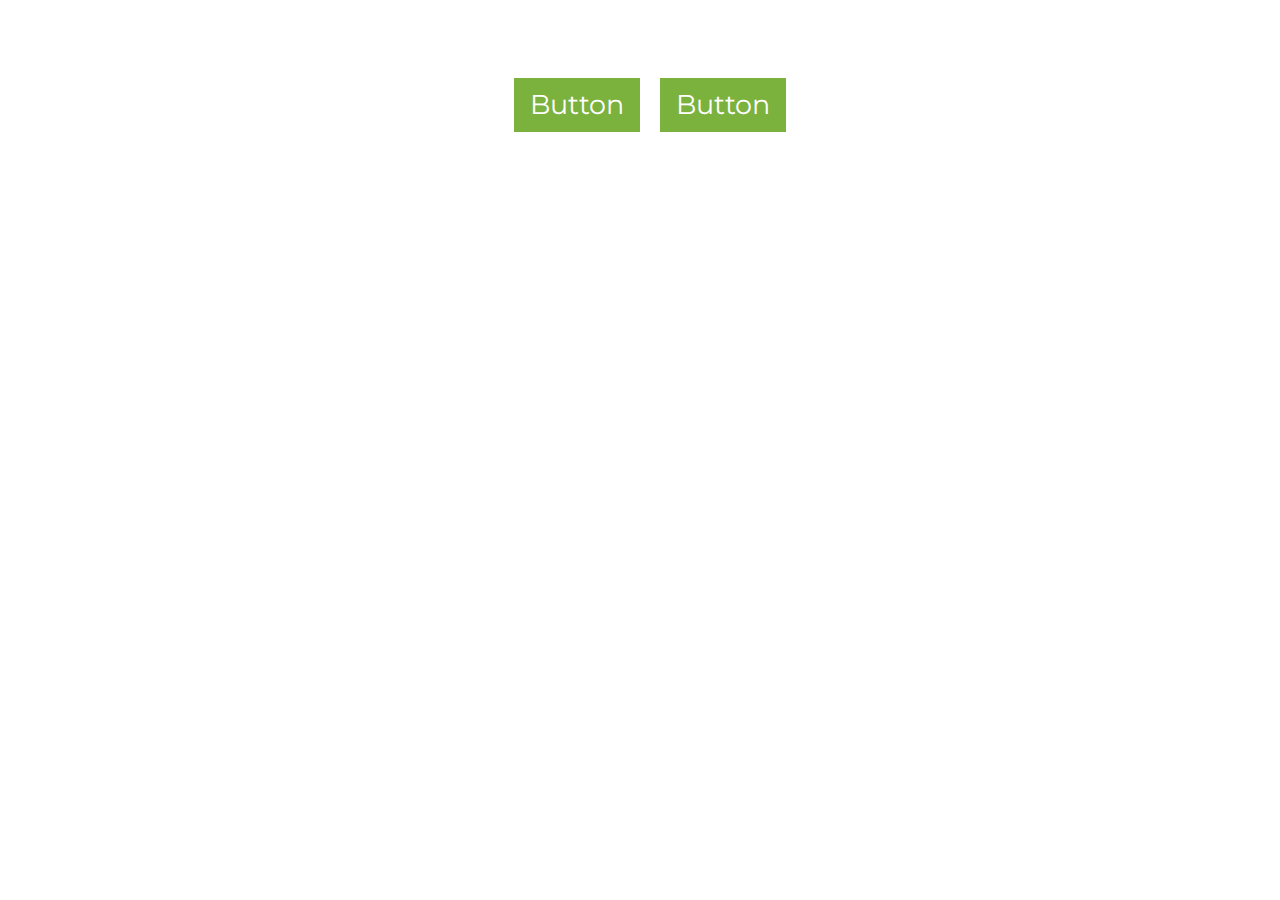
<file: pages/teste.html>
<!DOCTYPE html>
<html lang="en">
<head>
    <meta charset="UTF-8">
    <meta name="viewport" content="width=device-width, initial-scale=1.0">
    <title>Document</title>
    <link rel="preconnect" href="https://fonts.googleapis.com">
    <link rel="preconnect" href="https://fonts.gstatic.com" crossorigin>
    <link href="https://fonts.googleapis.com/css2?family=Montserrat:ital,wght@0,100;0,200;0,300;0,400;0,500;0,600;0,700;0,800;0,900;1,100;1,200;1,300;1,400;1,500;1,600;1,700;1,800;1,900&display=swap" rel="stylesheet">
    
    <style>
        *{
            margin: 0px;
            padding: 0px;
            font-family: 'Montserrat', sans-serif;
        }
        body{
            display: flex;
            justify-content: center;
            align-items:center ;
        }
        .button{
            color: white;
            background-color: #7bb13d;
            font-size: 3vh;
            height: 6vh;
            width: 14vh;
            border: 1vh ;
            margin-left: 20px;
        }
        

        /*.button{
            background-color: #5F9521;
        }*/
    </style>
</head>
<body>
    <br><br><br><br><br><br><br><br><br><br><br>
    <button class="button" id="button" name="button" onmouseup="sair()" onmousedown="clicar()" onclick="teste()">
        <p id="fonte">Button</p>
    </button>
    
    <button class="button" id="button2" name="button" onmouseup="sair1()" onmousedown="clicar1()" onclick="teste1()">
        <p id="fonte2">Button</p>
    </button>
    <script>
        const button= window.document.getElementById('button')
        const fonte= window.document.getElementById('fonte')
        const button2= window.document.getElementById('button2')
        const fonte2= window.document.getElementById('fonte2')
        function sair(){
        button.style.background = '#7bb13d'
        }
        function clicar(){
        button.style.background = '#5F9521'
        }
        function teste(){
        fonte.style.color='black'
        if(fonte2.style.color=='black'){
            fonte2.style.color='white'
        }
        }

        function sair1(){
        button2.style.background = '#7bb13d'
        }
        function clicar1(){
        button2.style.background = '#5F9521'
        }
        function teste1(){
        fonte2.style.color='black'
        if(fonte.style.color=='black'){
            fonte.style.color='white'
        }
        }
        
    </script>
</body>
</html>
</file>
<file: css/style.css>
/*ESTILO DA PÁGINA PRINCIPAL*/
* {
    margin: 0vh;
    padding: 0vh;
    font-family: 'Montserrat', sans-serif;
    color: white;
}

/*BODY*/
body {
    background-color: #3b3838;
    background: fixed url(../assets/background.png) no-repeat 100%;
    background-size: cover;
}

/*CABEÇALHO--------------------------------------------------------------------------------------------------------------------------------*/
header {
    height: 11vh;
    background: #262626;
    display: flex;
    align-items: center;
}

.cabecalho {
    margin-top: 0vh;
}



.imgmenu {
    height: 6vh;
}

#titulo {
    font-size: 2.5vw;
    /*42px*/
}

.divtitulo {
    display: flex;
    width: 100%;
    justify-content: center;

}

.menuicon {
    padding: 1.5vh 4vh 1.5vh 3vh;
    /* 7px 15px 7px 11px*/

}

.principal {
    margin-bottom: 0vh;
    font-family: 'Montserrat', sans-serif;
    color: white;
}

.botao-menu {
    position: fixed;
}

/*--------------------------------------------------------------------------------------------------------------------------------------*/

/*MENU OFFCANVAS------------------------------------------------------------------------------------------------------------------------*/
.offcanvasclose {
    position: absolute;
    right: 3.3vh;
    top: 2.2vh;
    border: none;
    background-color: #262626
}

.menu-buttons {
    color: white;
    text-decoration: none;
}

.offcanvasclose img {
    height: 3vh;
    border: none;
    background-color: #262626;
}

.menu-btn {
    font-size: 3.5vh;
    display: flex;
    justify-content: center;
}

.menu-buttons:hover {
    transition: 0.3s;
    color: #d0d1d3;
}

.border-top {
    border-top: solid white 1px;
    padding-top: 1.1vh;
    margin-top: 1.1vh;
    margin-left: 6vh;
    margin-right: 6vh;
}

/*-----------------------------------------------------------------------------------------------------------------------------------*/

/*CORPO------------------------------------------------------------------------------------------------------------------------------*/

.corpo {
    display: flex;
    justify-content: center;
    padding: 10vh;
    /*45px*/
    margin-bottom: 5vh;
}

.corpo * {
    border-radius: 0.5vh;
}

.corpomobile {
    display: flex;
    justify-content: center;
}


.calculadora {
    /*450px*/
    background: #262626fc;
    width: 70vw;
    /*900px*/
    border-radius: 1vh;
}

.inputbox {

    height: 20vw;
    display: flex;
    align-items: center;
}

.descricao-calculadora {
    height: 10vw;
}

.button {
    color: white;
    background-color: #7bb13d;
    border: #7bb13d solid 0.7vh;
    font-size: 3vh;
    height: 8vh;
    width: 14vh;
    margin-top: 2vh;
    margin-bottom: 2vh;
}

.buttons {
    height: 30vh;
    width: 14vh;
    margin-left: 8vh;
    margin-top: 7vw;
    margin-bottom: 5vw;
}

.button2 {
    color: white;
    background-color: #7bb13d;

    border: #7bb13d solid 0.7vh;
    font-size: 3vh;
    height: 7vh;
    width: 14vh;
    margin-top: 1.2vh;
    margin-bottom: 1.2vh;
}

.buttons2 {
    height: 30vh;
    width: 14vh;
    margin-left: 8vh;
    margin-top: 5.5vw;
    margin-bottom: 5vw;
}


.input-codex {
    text-align: center;
    align-items: center;
}

.input-dna {
    margin: 2vh;
    background-color: white;
    color: #262626;
    height: 15vh;
    width: 120vh;
    max-height: 15vh;
    min-height: 15vh;
    padding: 1vh;
    font-size: 2.5vh;
    border: 1vh #d9d9d9;
}

.output-material {
    background-color: white;
    color: #262626;
    height: 5vh;
    width: 100%;
    margin: 0 auto;
    max-height: 30vh;
    min-height: 6vh;
    padding: 1vh;
    font-size: 2.5vh;
    border: 1vh #d9d9d9;
}

.hr {
    margin: 0vh 10vh 0vh 10vh;
    border: rgba(255, 255, 255, 0.429) solid 0.1vh;
}

.descricao-calculadora {
    padding: 3vh;
    font-size: 2.2vh;
}

.resultadodna {
    margin: 0 auto;
    width: 130vh;
}





#resultado p {



    margin: 0 auto;

    width: 130vh;

    margin-top: 2vh;

    margin-bottom: 0rem;

    font-size: 2.7vh;

}



#resultado {
    margin: 5vh 0vh 7vh 0vh;
}



.buttonsubmit {
    color: white;
    background-color: #7bb13d;
    border: #7bb13d solid 0.7vh;
    font-size: 3vh;
    height: 6vh;
    width: 130vh;
    margin-bottom: 2vh;
}



.buttonsubmit:hover {
    background-color: #5F9521;
    border: #5F9521 solid 0.7vh;
    transition: 0.2s;
    height: 5.8vh;
    width: 129vh;
    font-size: 2.9vh;
}



.submit {
    height: 12vh;
    display: flex;
    justify-content: center;

}



.materiaisg {
    text-decoration: none;
    color: white;

}


/*Erwin Chargaff------------------------------------------------------------------------------------------------------------------*/
.espaco1 {
    width: 5vw;
}

.chargaff {
    border: #7bb13d 0.8vh solid;
    background: #262626fc;
    width: 65vw;
    /*900px*/
    height: auto;

}

.fotochargaff {
    display: flex;
    justify-content: center;
    align-items: center;
    margin-top: -15vh;
    height: 40vh;
    width: 40vh;
    background-color: #262626;
    border-radius: 100%;
    border: #7bb13d 0.8vh solid;
}

.bola-chargaff {
    display: flex;
    justify-content: center;
    align-items: center;
    position: absolute;
    border-radius: 100%;
    background-color: #262626;
    border: #7bb13d 0.88vh solid;
    height: 35vh;
    width: 35vh;
}

.quadrado {
    position: absolute;
    background-color: #262626;
    height: 22vh;
    width: 29vh;
}

#erwin {
    position: absolute;
    border-radius: 100%;
    height: 30vh;
    width: 30vh;
    z-index: 1;
}

.chargaff h3 {
    margin: 1vh 0vh 1vh;
    padding: 0vh;
    font-size: 4.2vh;
}

.chargaff p {
    margin: 0vh;
    padding: 0vh;
    font-size: 2.5vh;
}

.titleerwin {
    padding: 1vh 0vh 0vh 10vh;
    font-size: 5vh;
    display: flex;
    justify-content: center;
}

.textcima {
    margin-left: 30vh;
    padding-right: 7vh;
}

.textbaixo {
    padding-left: 7vh;
    padding-right: 7vh;
    margin-bottom: 2vh;
}

.chargaff a {
    display: flex;
    justify-content: right;
    text-decoration: none;
}

.erwinbtn {
    color: white;
    background-color: #7bb13d;
    border: #7bb13d solid 0.7vh;
    font-size: 3vh;
    height: 6vh;
    width: auto;
    margin-top: -1vh;
    margin-bottom: 2vh;
    margin-right: 2vh;

}

.br {
    height: 2.5vh;
}

.erwinbtn:hover {

    background-color: #5F9521;
    border: #5F9521 solid 0.7vh;
}

/*-------------------------------------------------------------------------------------------------------------------*/

/*DNA-----------------------------------------------------------------------------------------------------------------*/
.postagem {
    background: #262626fc;
    width: 70vw;
    /*900px*/
    border-radius: 1vh;
}

.postagem header {
    display: flex;
    justify-content: center;
}

/*-------------------------------------------------------------------------------------------------------------------*/



/*Guia transcrição----------------------------------------------------------------------------------------------------*/
.guia {
    width: 70vw;
    background-color: #262626;
}

.titleguia {
    display: flex;
    justify-content: center;
    align-items: center;
    height: 10vh;
}

/*-------------------------------------------------------------------------------------------------------------------*/

/*LOGIN-------------------------------------------------------------------------------------------------------------*/
.inplogin {
    display: flex;
    justify-content: center;
    width: 50vw;
}

.loginuser {
    display: flex;
    flex-wrap: wrap
}

.labelinp {
    display: flex;
    justify-content: center;
}

.labelinp label {
    font-size: 4vh;
}

.h3login {
    display: flex;
    justify-content: center;
    margin: 1.5vh 0vh 1.5vh 0vh;
}

.inplogin {
    margin-bottom: 3vh;
}

.inplogin input {
    height: 6vh;
    width: 40vh;
    color: black;
}

.submitlogin {
    margin: 3vh 0vh 0.5vh 0vh;
    color: white;
    background-color: #7bb13d;
    border: #7bb13d solid 0.7vh;
    border-radius: 0.6vh;
    font-size: 3vh;
}

/*-------------------------------------------------------------------------------------------------------------------*/

/*Biografia Erwin Chargaff--------------------------------------------------------------------------------------------*/

.fotos {
    display: flex;
    justify-content: center;
}

.fotos img {
    border: #7bb13d 0.1vh solid;
    height: 60vh;
    margin-top: 3vh;
}

.biografiacgf {
    width: 75vw;
    margin-top: 3vh;
}

.fotos {

    display: flex;
    justify-content: center;
}

.descricao-img {
    display: flex;
    justify-content: center;
    margin: 1vh 0vh 3vh 50vh;
}

.descricao-img p {
    font-size: 2vh;
}

/*-------------------------------------------------------------------------------------------------------------------*/

/*MENU PRINCIPAL----------------------------------------------------------------------------------------------------------------*/
.justcont {
    display: flex;
    justify-content: center;
}

/*-----------------------------------------------------------------------------------------------------------------------------------*/

/*-----------------------------------------------------------------------------------------------------------------------------------*/

@media (max-width:1100px) {

    body {
        background-color: #3b3838;
        background: fixed url(../assets/background_mobile.png) no-repeat 100%;
        background-size: cover;
        height: 100%;
        width: 100%;
    }

    .divtitulo {
        display: flex;
        width: 100%;
        justify-content: center;
        margin-right: 7vh;

    }

    #titulo {
        font-size: 2.5vh;
    }

    header {
        height: 7vh;
        width: 100%;
    }

    .hr {
        margin: 3vh;
    }

    .imgmenu {
        height: 3vh;
    }

    .botao-menu {
        position: relative;
    }

    .menuicon {
        padding: 1vh 2vh 1vh 2vh;
        /* 7px 15px 7px 11px*/
    }

    .corpo {
        display: flex;
        justify-content: center;
        padding: 0vh;
        /*45px*/
    }

    .calculadora {
        height: auto;
        background: #262626fc;
        width: 90vw;
        /*900px*/

    }

    .inputbox {
        height: 35vh;
        width: 90vw;

    }

    .inputbox {
        display: block;
        align-items: baseline;
    }

    .descricao-calculadora {
        font-size: 1.5vh;
        height: 15vh;
        border: none;
    }

    .buttons {
        margin-left: 0vh;
        display: flex;
        justify-content: center;
        height: 1vh;
        width: 100%;
        margin-top: 1vw;
        margin-bottom: 0vw;
        padding: 0vh 2vh 0vh 2vh;
    }

    .button {
        height: 4vh;
        width: 100%;
        margin-left: 1.5vh;
        margin-right: 1.5vh;
        font-size: 2vh;
    }

    .corpo {
        padding: 3vh;
        /*45px*/
    }

    .input-codex {
        margin-left: 0vh;
        display: flex;
        justify-content: center;
        margin-top: 10vh;
        width: 100%;
        padding: 0vh 4vh 0vh 4vh;
    }

    .input-dna {
        height: 20vh;
        width: 100%;
        font-size: 2vh;
        max-height: 20vh;
        min-height: 20vh;
    }

    .output-material {
        height: 10vh;
        width: 100%;
        font-size: 2vh;
        max-height: 10vh;
        min-height: 10vh;
    }

    .button2 {
        height: 4vh;
        border: #7bb13d solid 0.7vh;
        width: 100%;
        margin-left: 1vh;
        margin-right: 1vh;
        font-size: 2vh;
    }

    #button7 {
        font-size: 1.7vh;
    }

    #button6 {
        font-size: 1.9vh;
    }

    #button5 {
        font-size: 1.6vh;
    }

    .buttons2 {
        margin-left: 0vh;
        display: flex;
        justify-content: center;
        height: 1vh;
        width: 100%;
        margin-top: 1vw;
        margin-bottom: 0vw;
        padding: 0vh 1vh 0vh 1vh;
    }

    .buttonsubmit {

        width: 36vh;

        font-size: 2vh;

        height: 4vh;

    }



    .submit {

        height: 6vh;

    }

    .buttonsubmit:hover {

        background-color: #7bb13d;

        border: #7bb13d solid 0.7vh;

        height: 4vh;

        width: 36vh;

        font-size: 2vh;

    }

    #resultado p {

        font-size: 2vh;

        width: 40vh;

    }

    .resultadodna {

        width: 40vh;

        height: 12vh;

    }

    /*Erwin Chargaff*/

    .corpomobile {
        display: block;
    }

    .espaco1 {
        margin-top: 0vh;
        display: flex;
        justify-content: center;
        align-items: end;
        height: 10vh;
        width: 90vw;
    }

    .chargaff {
        border: #7bb13d 0.5vh solid;
        background: #262626fc;
        width: 90vw;
        /*900px*/
        height: auto;
    }

    .fotochargaff {
        margin-bottom: -15vh;
        display: flex;
        justify-content: center;
        align-items: center;
        position: relative;
        height: 30vh;
        width: 30vh;
        background-color: #262626;
        border-radius: 100%;
        border: #7bb13d 0.5vh solid;
    }

    #erwin {
        border: #7bb13d 0.5vh solid;
        border-radius: 100%;
        height: 27vh;
        width: 27vh;
    }

    .titleerwin {
        padding: 15vh 0vh 0vh 0vh;
        font-size: 4vh;
        display: flex;
        justify-content: center;
    }

    .titleerwin h3 {
        font-size: 3vh;
    }

    .textcima {
        margin-left: 5vh;
        padding-right: 5vh;
        font-size: 2vh;
    }

    .textbaixo {
        padding-left: 5vh;
        padding-right: 5vh;
        font-size: 2vh;
    }

    .chargaff a {
        justify-content: center;
    }

    .erwinbtn {
        margin-right: 0vh;
        font-size: 2.5vh
    }

    .quadrado {
        position: absolute;
        background-color: #262626;
        height: 0vh;
        width: 0vh;
    }

    .bola-chargaff {
        display: flex;
        justify-content: center;
        align-items: center;
        position: absolute;
        border-radius: 100%;
        background-color: #262626;
        height: 0vh;
        width: 0vh;
    }

    .corpologin {
        height: 50vh;
    }

    .inplogin input {
        height: 5vh;
        width: 30vh;
        color: black;
    }

    .labelinp label {
        font-size: 3vh;
    }

    .h3login {
        font-size: 3.5vh;
    }

    .submitlogin {
        font-size: 2.5vh;
    }

    .fotos img {
        height: 28vh;
    }

    .descricao-img {
        margin-left: 0vh;
    }

    .chargaff.h3biografia {
        font-size: 1vh;
        padding-left: 20vh;

    }
}

@media (max-height:652px) {
    .input-dna {
        width: 110vh;
    }
}

@media(max-width:1134px) {
    .input-dna {
        width: 80vh;
    }
}

@media(max-width:650px) {
    .fotos img {
        height: 27vh;
    }
}

@media(max-width:525px) {
    .fotos img {
        height: 20vh;
    }
}

@media(max-width:525px) {
    .fotos img {
        height: 20vh;
    }
}





@media (max-height:652px) {
    .input-dna {
        width: 108vh;

    }

}



@media(max-width:1170px) {
    .input-dna {
        width: 80vh;
    }

}

@media(max-width:1200px) and (max-height:600px) {
    .output-material {
        width: 100vh;
    }

    .resultadodna {
        margin: 0 auto;
        width: 100vh;
    }
}

@media (max-height:1500px) {
    .input-dna {
        width: 100vh;
    }
}
</file>
<file: tutorial.css>
.titlecomo{
    font-size: 4vh;
}
.titlecomo2{
    font-size: 3vh;
}
.corpoguia{
    padding: 2vh 10vh;
}
.textguia{
    font-size: 2.5vh;
}
</file>
